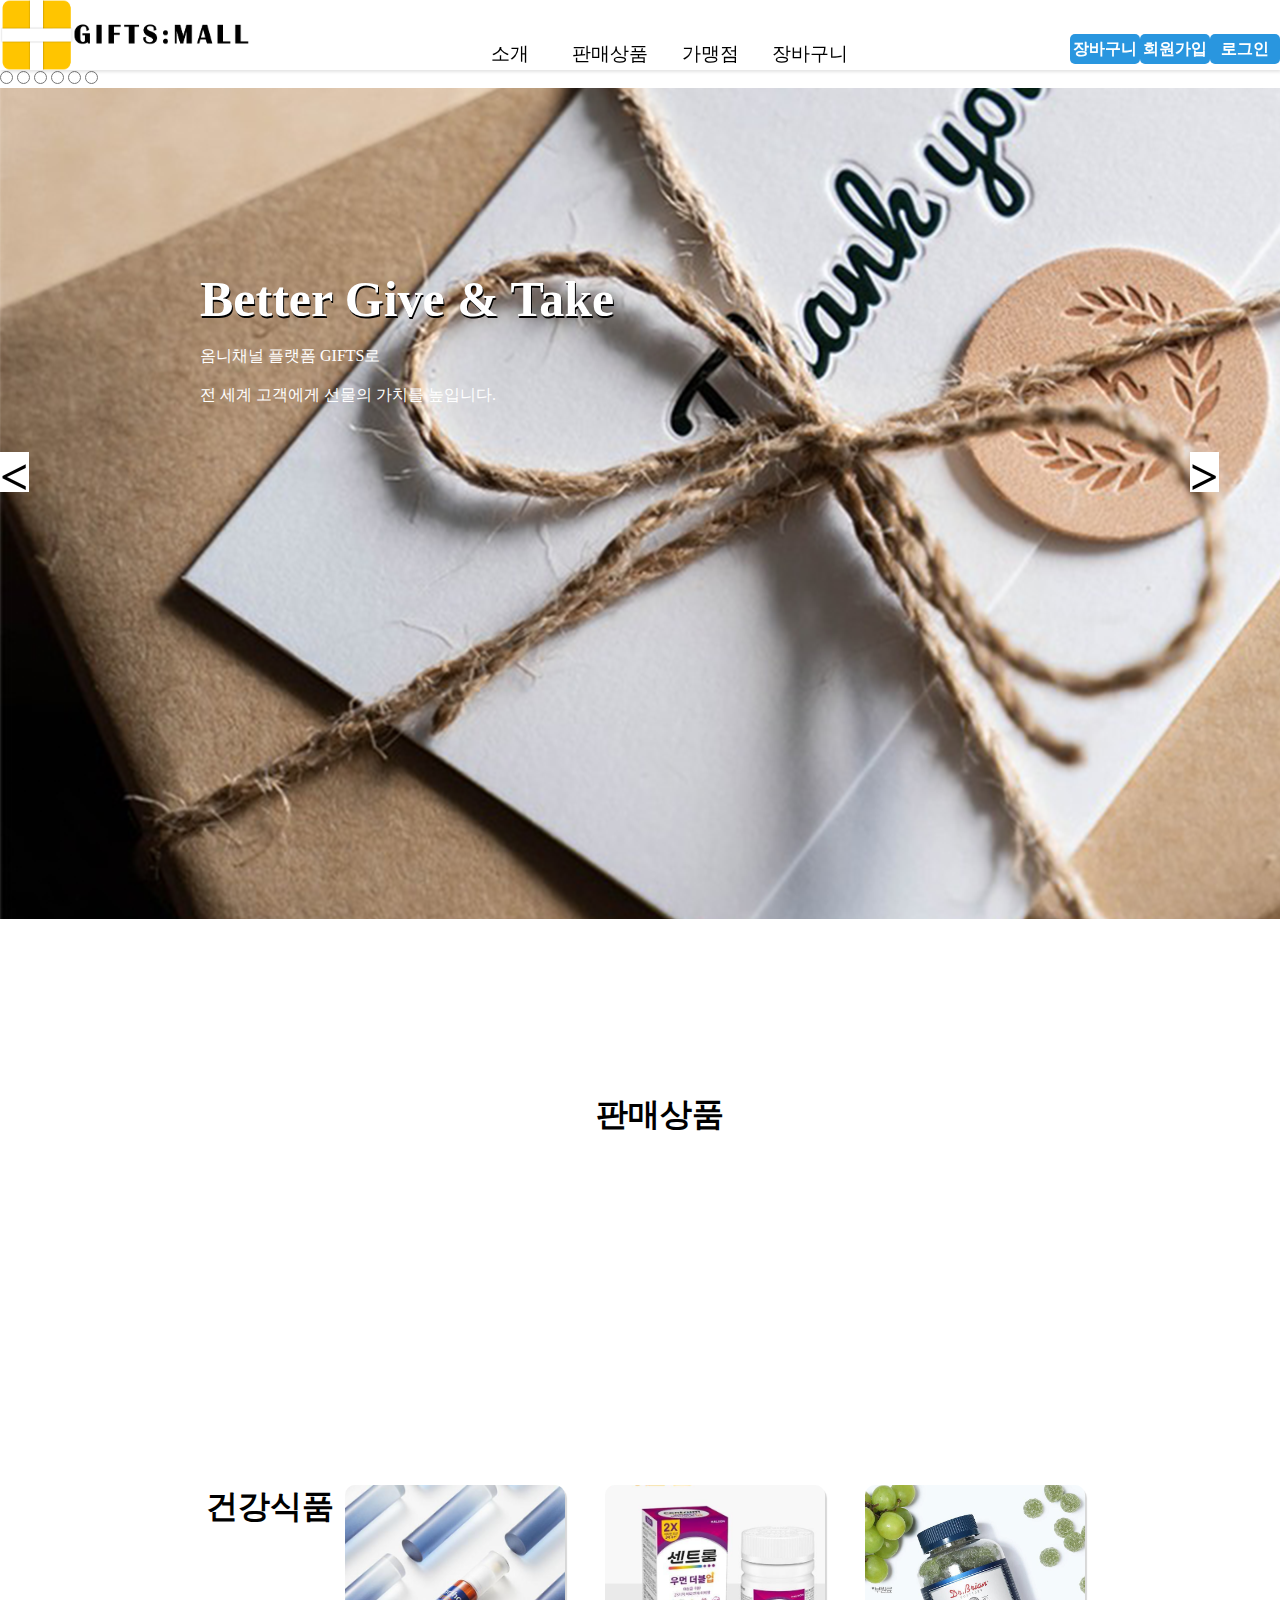
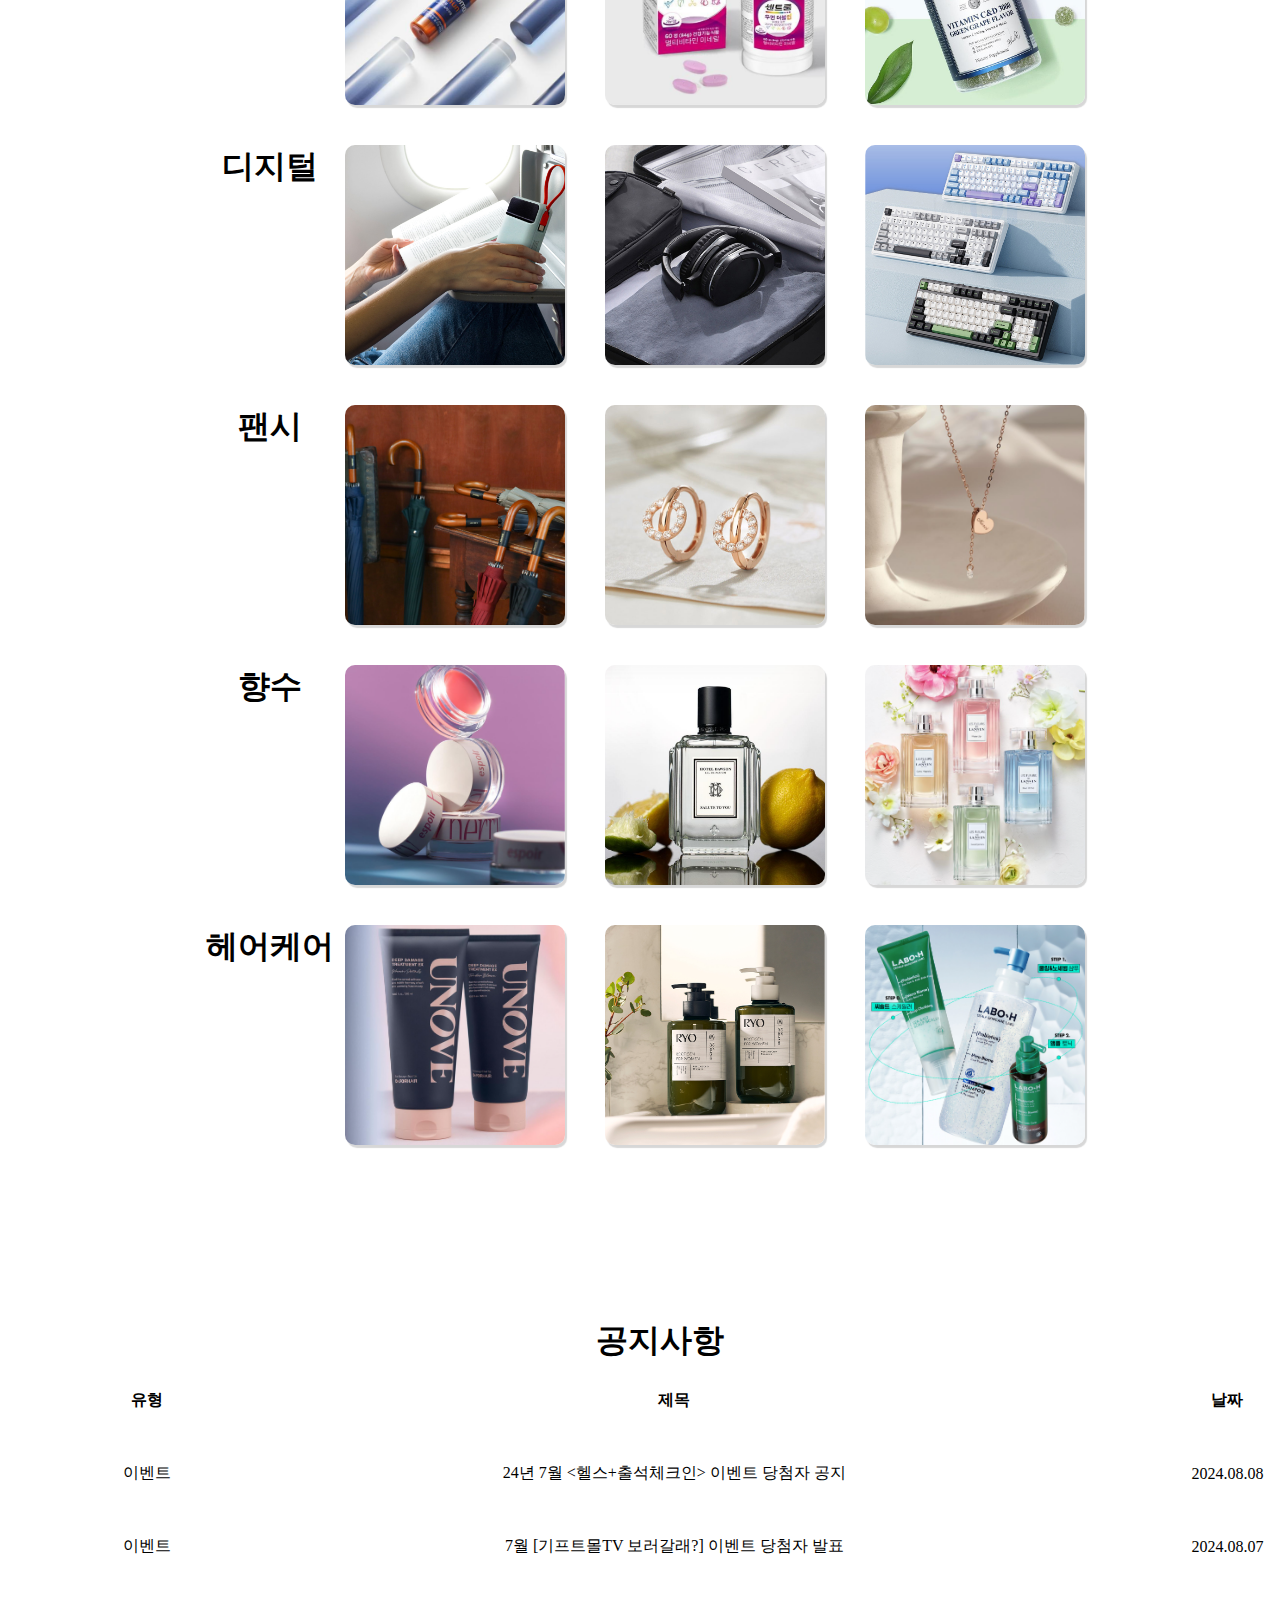
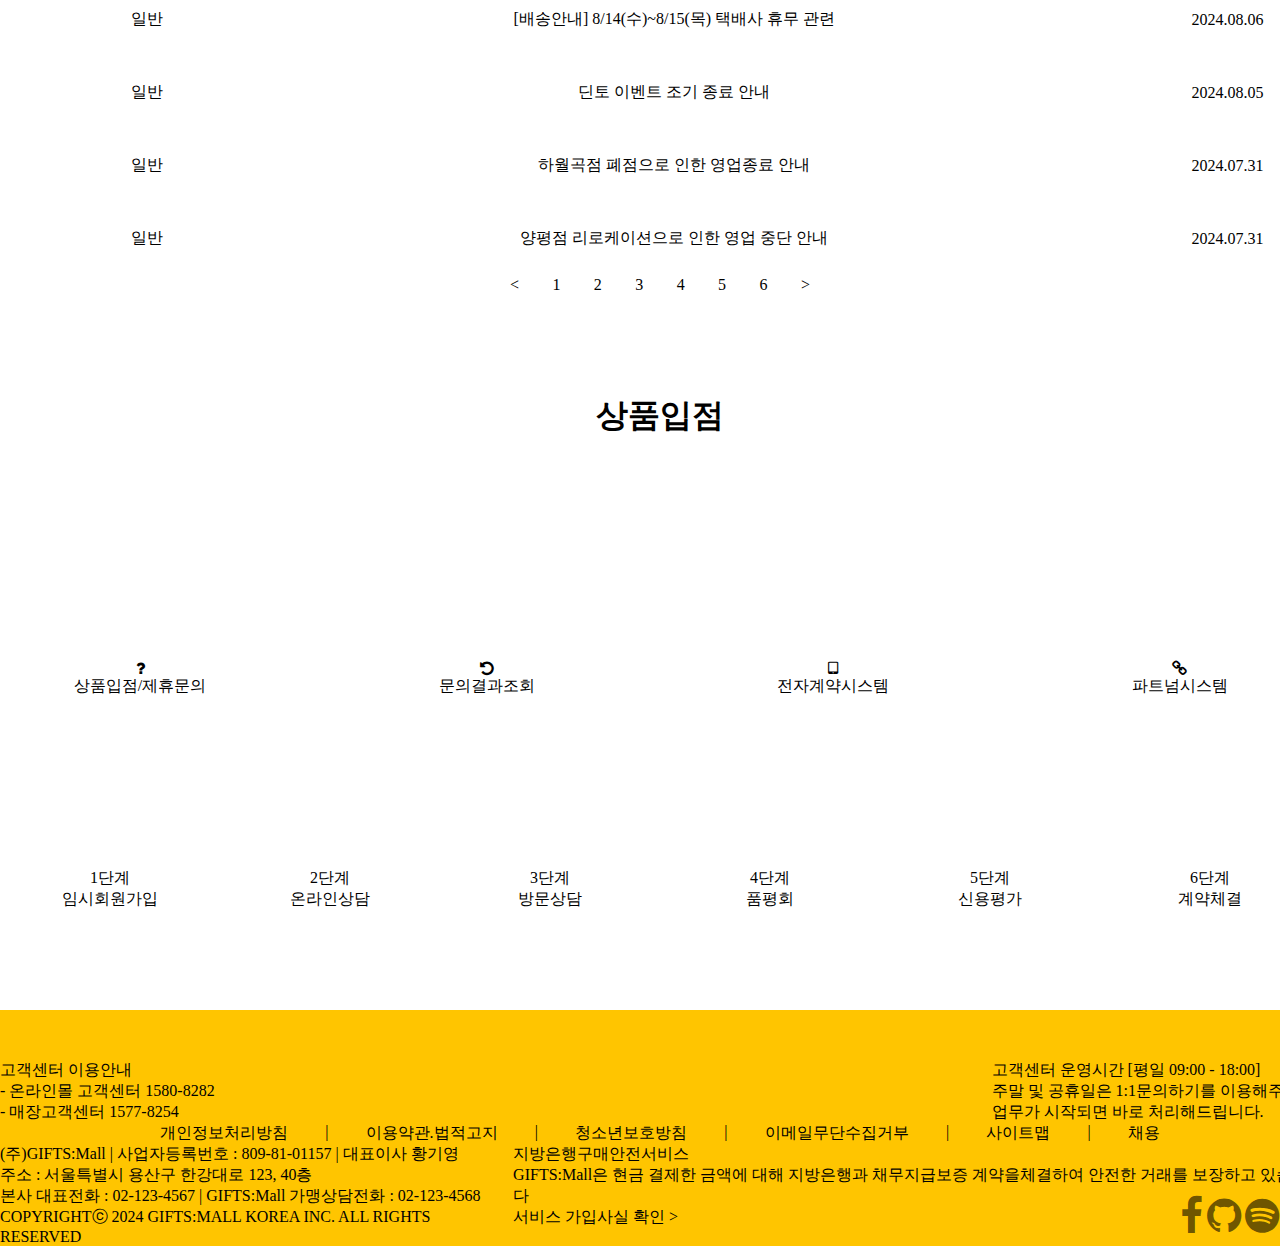
<file: index.html>
<!DOCTYPE html>
<html lang="en">
<head>
  <meta charset="UTF-8">
  <meta name="viewport" content="width=device-width, initial-scale=1.0">
  <title>Document</title>
  <link rel="stylesheet" href="./선수제공파일/공통/fontawesome/css/font-awesome.css">
  <link rel="stylesheet" href="./assets/css/style.css">
</head>
<body>
  <div id="app">
    <div class="headerBox"></div>
    <header>
      <div class="container">
        <div id="headerLogo">
          <a href="index.html"><img src="./assets/images/logo.png" alt="GIFTSMALL" title="GIFTSMALL"></a>
        </div>
        <nav>
          <ul>
            <li>
              <a href="introduce.html">소개</a>
              <ul class="sub">
                <li>-</li>
                <li>-</li>
              </ul>
            </li>
            <li>
              <a href="#">판매상품</a>
              <ul class="sub">
                <li><a href="all.html">전체상품</a></li>
                <li><a href="hot.html">인기상품</a></li>
              </ul>
            </li>
            <li>
              <a href="#">가맹점</a>
              <ul class="sub">
                <li>-</li>
                <li>-</li>
              </ul>
            </li>
            <li>
              <a href="cart.html">장바구니</a>
              <ul class="sub">
                <li>-</li>
                <li>-</li>
              </ul>
            </li>
          </ul>
        </nav>
        <ul class="util">
          <li><a href="#">장바구니</a></li>
          <li><a href="#">회원가입</a></li>
          <li><a href="#">로그인</a></li>
          <li><a href="#">어드민</a></li>
        </ul>
      </div>
    </header>
    <div class="visual">
      <input type="radio" name="slide" id="l1">
      <input type="radio" name="slide" id="l2">
      <input type="radio" name="slide" id="l3">
      <input type="radio" name="slide" id="r1">
      <input type="radio" name="slide" id="r2">
      <input type="radio" name="slide" id="r3">
      <ul class="slide">
        <li><img src="./assets/images/slide01.png" alt="slideImg" title="slideImg"></li>
        <li><img src="./assets/images/slide02.png" alt="slideImg" title="slideImg"></li>
        <li><img src="./assets/images/slide03.png" alt="slideImg" title="slideImg"></li>
        <li><img src="./assets/images/slide01.png" alt="slideImg" title="slideImg"></li>
        <div class="textSlide">
          <ul>
            <li>
              <p>Better Give & Take</p> <br>
              <p>옴니채널 플랫폼 GIFTS로</p> <br>
              <p>전 세계 고객에게 선물의 가치를 높입니다.</p>
            </li>
            <li>
              <p>Life Style Platforms</p> <br>
              <p>고객과 가장 가까운 곳에서 </p> <br>
              <p>고객에게 다양한 즐거움을 선물합니다.</p>
            </li>
            <li>
              <p>Online PLAYGROUND</p> <br>
              <p>업계 최초 당일 배송 서비스인 '오늘드림'으로</p> <br>
              <p>고객 니즈 충족과 고객 경험을 혁신합니다.</p>
            </li>
            <li>
              <p>Better Give & Take</p> <br>
              <p>옴니채널 플랫폼 GIFTS로</p> <br>
              <p>전 세계 고객에게 선물의 가치를 높입니다.</p>
            </li>
          </ul>
        </div>
      </ul>
      <div class="leftBox">
        <ul class="arrowSlide">
          <li><label for="l1" class="left">&lt;</label></li>
          <li><label for="l2" class="left">&lt;</label></li>
          <li><label for="l3" class="left">&lt;</label></li>
          <li><label for="l1" class="left">&lt;</label></li>
        </ul>
      </div>
      <div class="rightBox">
        <ul class="arrowSlide">
          <li><label for="r1" class="right">&gt;</label></li>
          <li><label for="r2" class="right">&gt;</label></li>
          <li><label for="r3" class="right">&gt;</label></li>
          <li><label for="r1" class="right">&gt;</label></li>
        </ul>
      </div>
    </div>
    <div class="contents">
      <div class="sale">
        <div class="container">
          <h1>판매상품</h1>
          <div class="grid">
            <h1>건강식품</h1>
            <img src="./선수제공파일/A-Module/images/건강식품/1.PNG" alt="건강식품" title="건강식품">
            <img src="./선수제공파일/A-Module/images/건강식품/2.PNG" alt="건강식품" title="건강식품">
            <img src="./선수제공파일/A-Module/images/건강식품/3.PNG" alt="건강식품" title="건강식품">
            <h1>디지털</h1>
            <img src="./선수제공파일/A-Module/images/디지털/1.PNG" alt="디지털" title="디지털">
            <img src="./선수제공파일/A-Module/images/디지털/2.PNG" alt="디지털" title="디지털">
            <img src="./선수제공파일/A-Module/images/디지털/3.PNG" alt="디지털" title="디지털">
            <h1>팬시</h1>
            <img src="./선수제공파일/A-Module/images/팬시/1.PNG" alt="팬시" title="팬시">
            <img src="./선수제공파일/A-Module/images/팬시/2.PNG" alt="팬시" title="팬시">
            <img src="./선수제공파일/A-Module/images/팬시/3.PNG" alt="팬시" title="팬시">
            <h1>향수</h1>
            <img src="./선수제공파일/A-Module/images/향수/1.PNG" alt="향수" title="향수">
            <img src="./선수제공파일/A-Module/images/향수/2.PNG" alt="향수" title="향수">
            <img src="./선수제공파일/A-Module/images/향수/3.PNG" alt="향수" title="향수">
            <h1>헤어케어</h1>
            <img src="./선수제공파일/A-Module/images/헤어케어/1.PNG" alt="헤어케어" title="헤어케어">
            <img src="./선수제공파일/A-Module/images/헤어케어/2.PNG" alt="헤어케어" title="헤어케어">
            <img src="./선수제공파일/A-Module/images/헤어케어/3.PNG" alt="헤어케어" title="헤어케어">
          </div>
        </div>
      </div>
      <div class="notice">
        <div class="container">
          <h1>공지사항</h1>
          <table>
            <tr>
              <th>유형</th>
              <th>제목</th>
              <th>날짜</th>
            </tr>
            <tr>
              <td class="event">이벤트</td>
              <td>24년 7월 &lt;헬스+출석체크인&gt; 이벤트 당첨자 공지</td>
              <td>2024.08.08</td>
            </tr>
            <tr>
              <td class="event">이벤트</td>
              <td>7월 [기프트몰TV 보러갈래?] 이벤트 당첨자 발표</td>
              <td>2024.08.07</td>
            </tr>
            <tr>
              <td class="nomal">일반</td>
              <td>[배송안내] 8/14(수)~8/15(목) 택배사 휴무 관련</td>
              <td>2024.08.06</td>
            </tr>
            <tr>
              <td class="nomal">일반</td>
              <td>딘토 이벤트 조기 종료 안내</td>
              <td>2024.08.05</td>
            </tr>
            <tr>
              <td class="nomal">일반</td>
              <td>하월곡점 폐점으로 인한 영업종료 안내</td>
              <td>2024.07.31</td>
            </tr>
            <tr>
              <td class="nomal">일반</td>
              <td>양평점 리로케이션으로 인한 영업 중단 안내</td>
              <td>2024.07.31</td>
            </tr>
          </table>
          <ul class="page">
            <li><a href="#">&lt;</a></li>
            <li><a href="#">1</a></li>
            <li><a href="#">2</a></li>
            <li><a href="#">3</a></li>
            <li><a href="#">4</a></li>
            <li><a href="#">5</a></li>
            <li><a href="#">6</a></li>
            <li><a href="#">&gt;</a></li>
          </ul>
        </div>
      </div>
      <div class="shop">
        <div class="container">
          <h1>상품입점</h1>
          <ul class="banner">
            <li><p class="fa fa-question"></p><p>상품입점/제휴문의</p></li>
            <li><p class="fa fa-undo"></p><p>문의결과조회</p></li>
            <li><p class="fa fa-tablet"></p><p>전자계약시스템</p></li>
            <li><p class="fa fa-chain"></p><p>파트넘시스템</p></li>
          </ul>
          <ul class="step">
            <li>
              <p>1단계</p>
              <p>임시회원가입</p>
            </li>
            <li>
              <p>2단계</p>
              <p>온라인상담</p>
            </li>
            <li>
              <p>3단계</p>
              <p>방문상담</p>
            </li>
            <li>
              <p>4단계</p>
              <p>품평회</p>
            </li>
            <li>
              <p>5단계</p>
              <p>신용평가</p>
            </li>
            <li>
              <p>6단계</p>
              <p>계약체결</p>
            </li>
          </ul>
        </div>
      </div>
    </div>
    <footer>
      <div class="container">
        <div class="flex">
          <ul>
            <li>고객센터 이용안내</li>
            <li>- 온라인몰 고객센터 1580-8282</li>
            <li>- 매장고객센터 1577-8254</li>
          </ul>      
          <ul>
            <li>고객센터 운영시간 [평일 09:00 - 18:00]</li>
            <li>주말 및 공휴일은 1:1문의하기를 이용해주세요.</li>
            <li>업무가 시작되면 바로 처리해드립니다.</li>
          </ul>
        </div>
        <ul class="flex rool">
          <li>개인정보처리방침</li>| 
          <li>이용약관.법적고지</li>| 
          <li>청소년보호방침</li>| 
          <li>이메일무단수집거부</li>| 
          <li>사이트맵</li>| 
          <li>채용</li>
        </ul>
        <div class="flex">
          <ul>
            <li>(주)GIFTS:Mall | 사업자등록번호 : 809-81-01157 | 대표이사 황기영</li>
            <li>주소 : 서울특별시 용산구 한강대로 123, 40층 </li>
            <li>본사 대표전화 : 02-123-4567 | GIFTS:Mall 가맹상담전화 : 02-123-4568</li>
            <li>COPYRIGHTⓒ 2024 GIFTS:MALL KOREA INC. ALL RIGHTS RESERVED</li>
          </ul>
          <ul>
            <li>지방은행구매안전서비스</li>
            <li>GIFTS:Mall은 현금 결제한 금액에 대해 지방은행과 채무지급보증 계약을체결하여 안전한 거래를 보장하고 있습니다</li>
            <li>서비스 가입사실 확인 ></li>
          </ul>
        </div>
        <div class="sns">
          <ul>
            <li class="fa fa-facebook"></li>
            <li class="fa fa-github"></li>
            <li class="fa fa-spotify"></li>
            <li class="fa fa-twitter"></li>
          </ul>
        </div>
      </div>
    </footer>
  </div>
</body>
</html>
</file>
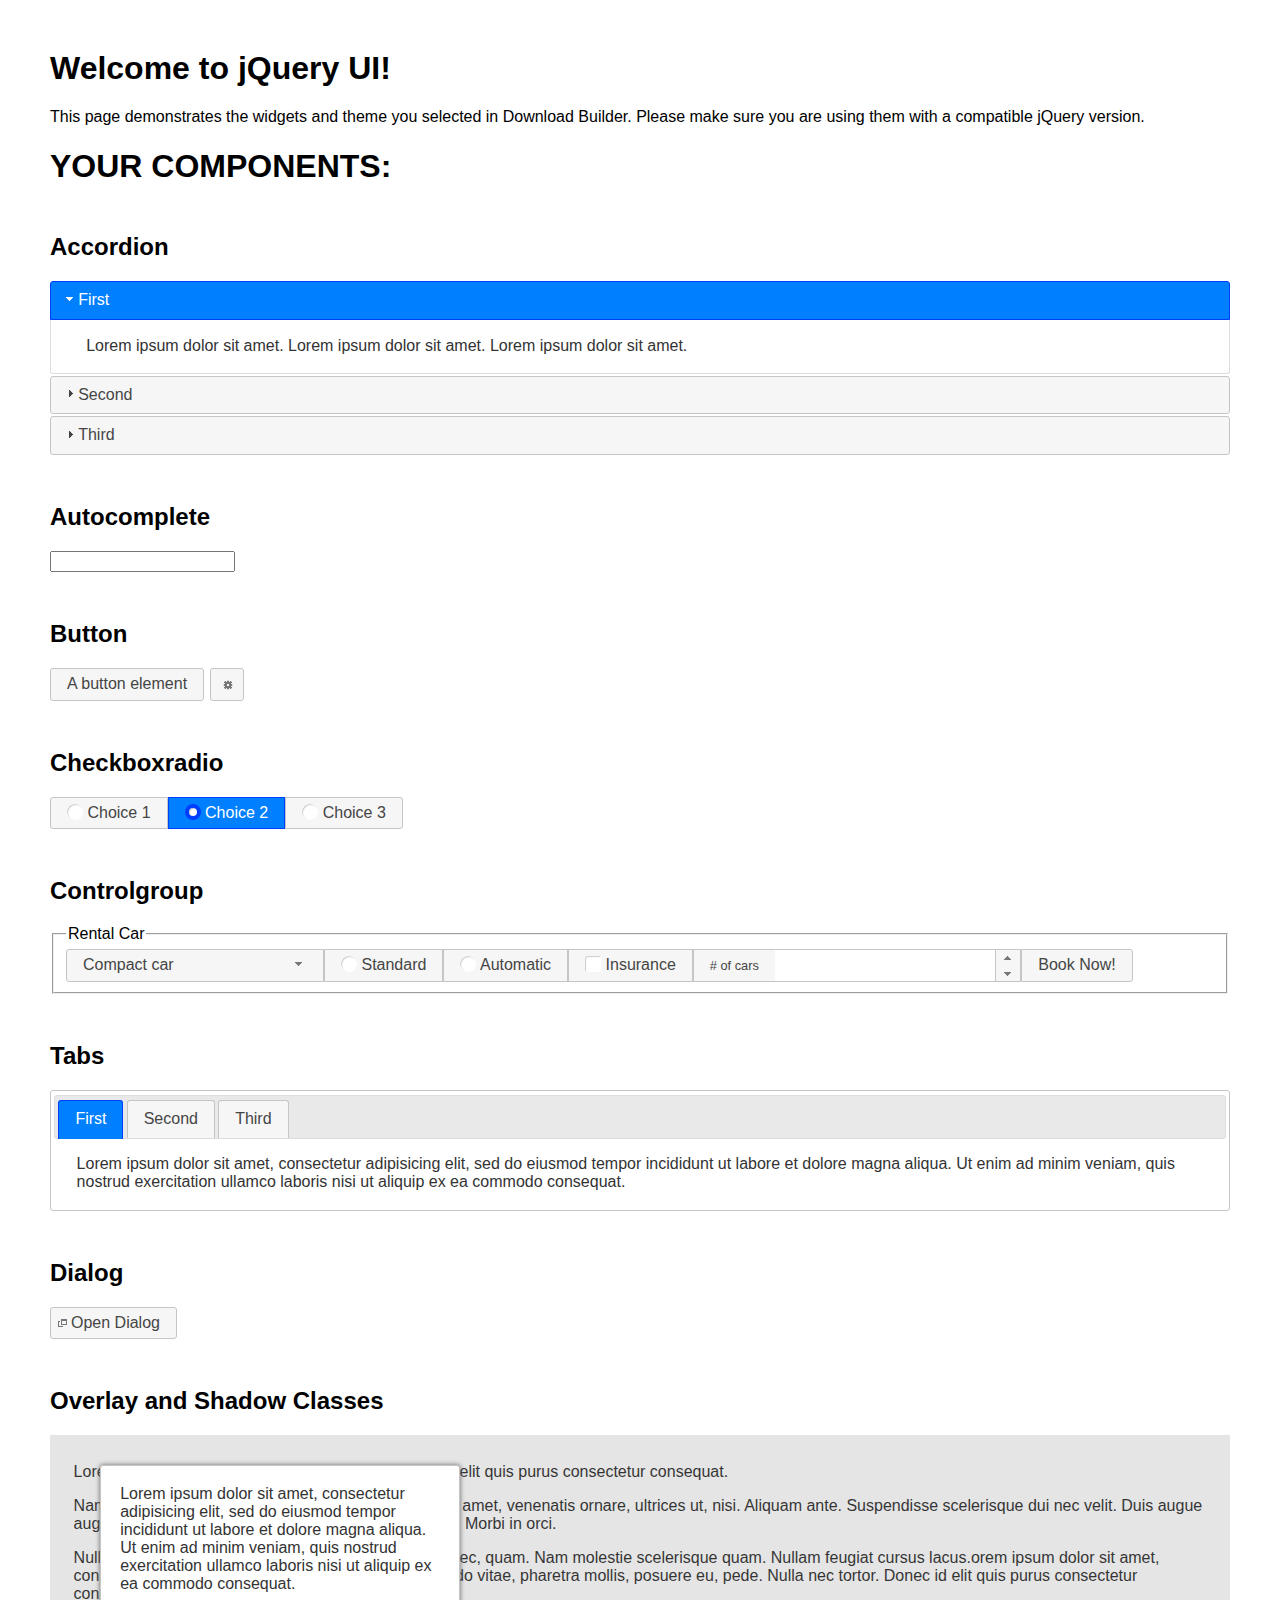
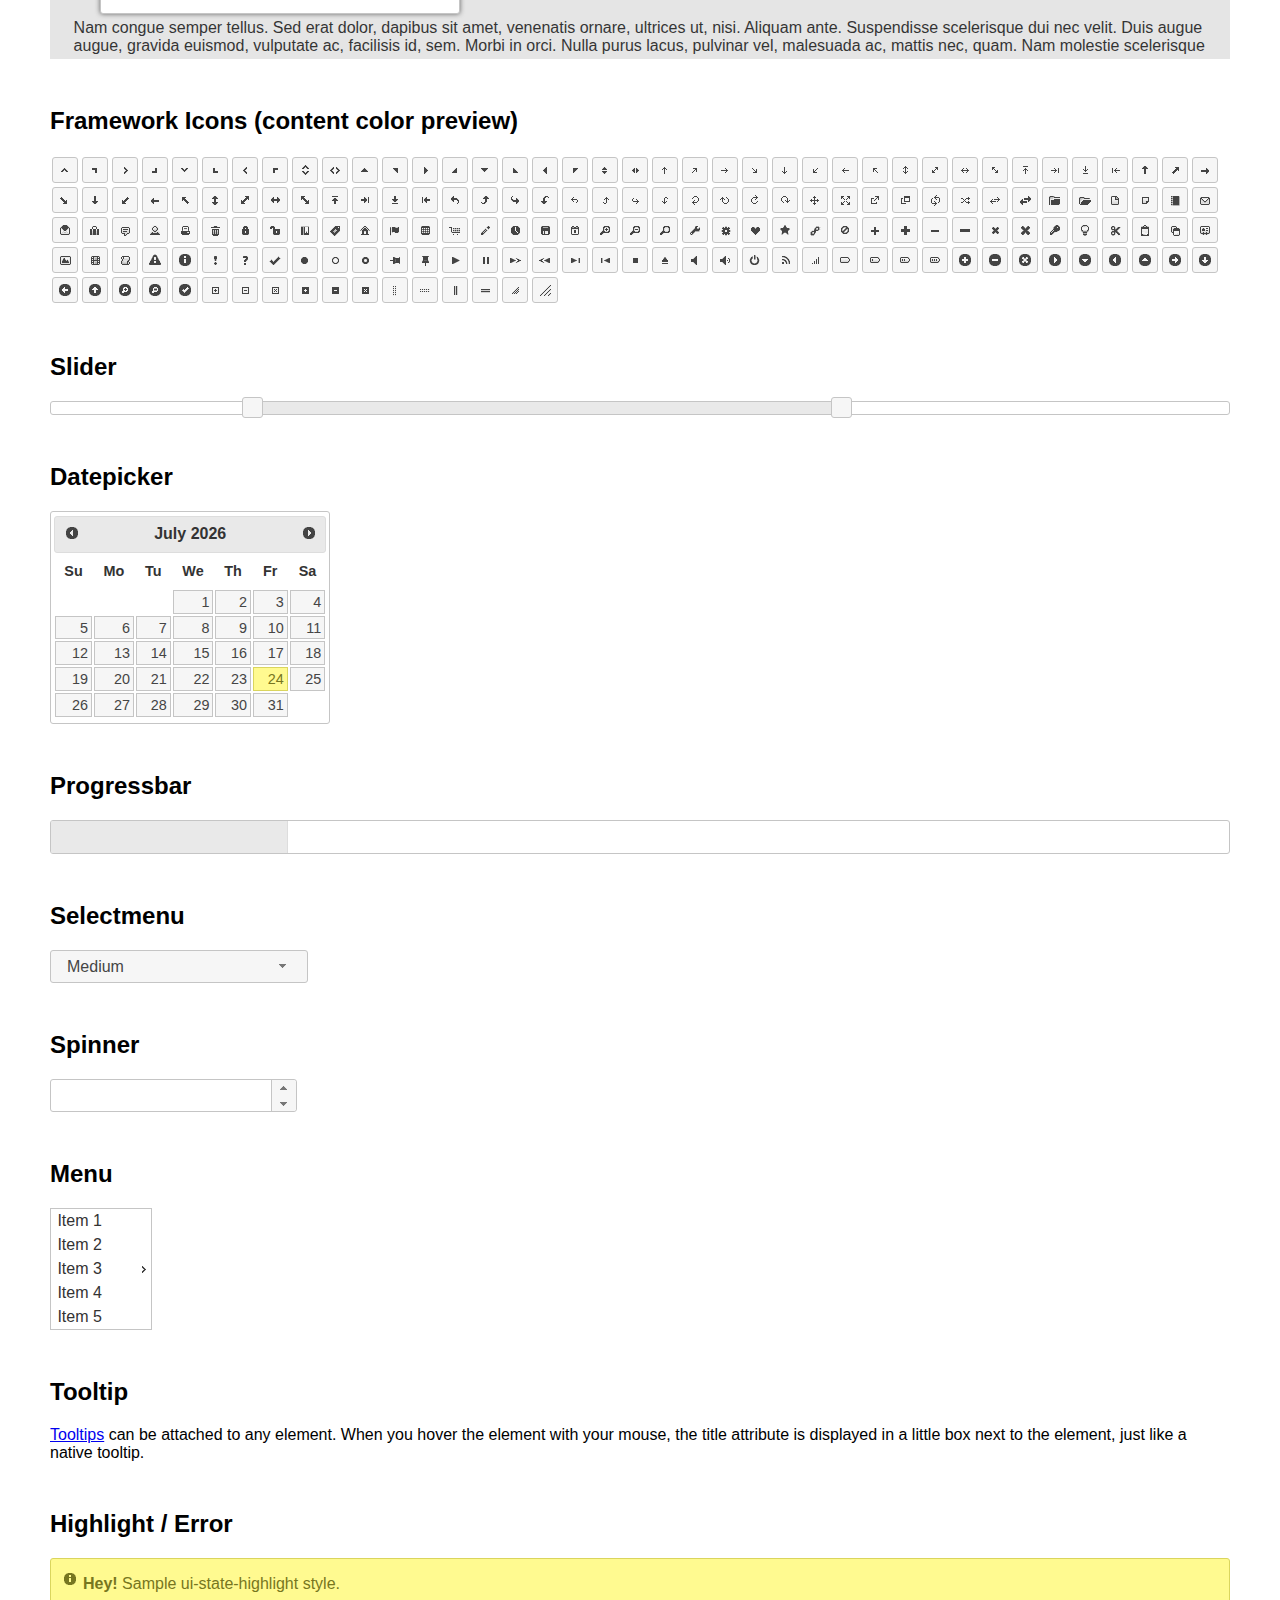
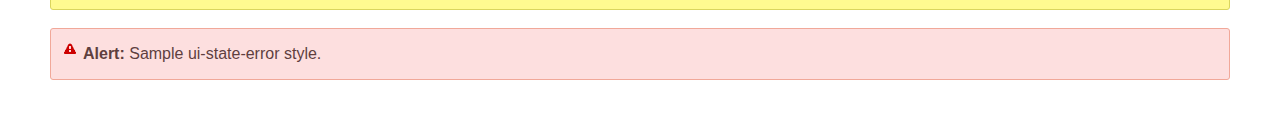
<file: 공통/jquery-ui-1.12.1.custom/index.html>
<!doctype html>
<html lang="us">
<head>
	<meta charset="utf-8">
	<title>jQuery UI Example Page</title>
	<link href="jquery-ui.css" rel="stylesheet">
	<style>
	body{
		font-family: "Trebuchet MS", sans-serif;
		margin: 50px;
	}
	.demoHeaders {
		margin-top: 2em;
	}
	#dialog-link {
		padding: .4em 1em .4em 20px;
		text-decoration: none;
		position: relative;
	}
	#dialog-link span.ui-icon {
		margin: 0 5px 0 0;
		position: absolute;
		left: .2em;
		top: 50%;
		margin-top: -8px;
	}
	#icons {
		margin: 0;
		padding: 0;
	}
	#icons li {
		margin: 2px;
		position: relative;
		padding: 4px 0;
		cursor: pointer;
		float: left;
		list-style: none;
	}
	#icons span.ui-icon {
		float: left;
		margin: 0 4px;
	}
	.fakewindowcontain .ui-widget-overlay {
		position: absolute;
	}
	select {
		width: 200px;
	}
	</style>
</head>
<body>

<h1>Welcome to jQuery UI!</h1>

<div class="ui-widget">
	<p>This page demonstrates the widgets and theme you selected in Download Builder. Please make sure you are using them with a compatible jQuery version.</p>
</div>

<h1>YOUR COMPONENTS:</h1>


<!-- Accordion -->
<h2 class="demoHeaders">Accordion</h2>
<div id="accordion">
	<h3>First</h3>
	<div>Lorem ipsum dolor sit amet. Lorem ipsum dolor sit amet. Lorem ipsum dolor sit amet.</div>
	<h3>Second</h3>
	<div>Phasellus mattis tincidunt nibh.</div>
	<h3>Third</h3>
	<div>Nam dui erat, auctor a, dignissim quis.</div>
</div>



<!-- Autocomplete -->
<h2 class="demoHeaders">Autocomplete</h2>
<div>
	<input id="autocomplete" title="type &quot;a&quot;">
</div>



<!-- Button -->
<h2 class="demoHeaders">Button</h2>
<button id="button">A button element</button>
<button id="button-icon">An icon-only button</button>



<!-- Checkboxradio -->
<h2 class="demoHeaders">Checkboxradio</h2>
<form style="margin-top: 1em;">
	<div id="radioset">
		<input type="radio" id="radio1" name="radio"><label for="radio1">Choice 1</label>
		<input type="radio" id="radio2" name="radio" checked="checked"><label for="radio2">Choice 2</label>
		<input type="radio" id="radio3" name="radio"><label for="radio3">Choice 3</label>
	</div>
</form>



<!-- Controlgroup -->
<h2 class="demoHeaders">Controlgroup</h2>
<fieldset>
	<legend>Rental Car</legend>
	<div id="controlgroup">
		<select id="car-type">
			<option>Compact car</option>
			<option>Midsize car</option>
			<option>Full size car</option>
			<option>SUV</option>
			<option>Luxury</option>
			<option>Truck</option>
			<option>Van</option>
		</select>
		<label for="transmission-standard">Standard</label>
		<input type="radio" name="transmission" id="transmission-standard">
		<label for="transmission-automatic">Automatic</label>
		<input type="radio" name="transmission" id="transmission-automatic">
		<label for="insurance">Insurance</label>
		<input type="checkbox" name="insurance" id="insurance">
		<label for="horizontal-spinner" class="ui-controlgroup-label"># of cars</label>
		<input id="horizontal-spinner" class="ui-spinner-input">
		<button>Book Now!</button>
	</div>
</fieldset>



<!-- Tabs -->
<h2 class="demoHeaders">Tabs</h2>
<div id="tabs">
	<ul>
		<li><a href="#tabs-1">First</a></li>
		<li><a href="#tabs-2">Second</a></li>
		<li><a href="#tabs-3">Third</a></li>
	</ul>
	<div id="tabs-1">Lorem ipsum dolor sit amet, consectetur adipisicing elit, sed do eiusmod tempor incididunt ut labore et dolore magna aliqua. Ut enim ad minim veniam, quis nostrud exercitation ullamco laboris nisi ut aliquip ex ea commodo consequat.</div>
	<div id="tabs-2">Phasellus mattis tincidunt nibh. Cras orci urna, blandit id, pretium vel, aliquet ornare, felis. Maecenas scelerisque sem non nisl. Fusce sed lorem in enim dictum bibendum.</div>
	<div id="tabs-3">Nam dui erat, auctor a, dignissim quis, sollicitudin eu, felis. Pellentesque nisi urna, interdum eget, sagittis et, consequat vestibulum, lacus. Mauris porttitor ullamcorper augue.</div>
</div>



<h2 class="demoHeaders">Dialog</h2>
<p>
	<button id="dialog-link" class="ui-button ui-corner-all ui-widget">
		<span class="ui-icon ui-icon-newwin"></span>Open Dialog
	</button>
</p>

<h2 class="demoHeaders">Overlay and Shadow Classes</h2>
<div style="position: relative; width: 96%; height: 200px; padding:1% 2%; overflow:hidden;" class="fakewindowcontain">
	<p>Lorem ipsum dolor sit amet,  Nulla nec tortor. Donec id elit quis purus consectetur consequat. </p><p>Nam congue semper tellus. Sed erat dolor, dapibus sit amet, venenatis ornare, ultrices ut, nisi. Aliquam ante. Suspendisse scelerisque dui nec velit. Duis augue augue, gravida euismod, vulputate ac, facilisis id, sem. Morbi in orci. </p><p>Nulla purus lacus, pulvinar vel, malesuada ac, mattis nec, quam. Nam molestie scelerisque quam. Nullam feugiat cursus lacus.orem ipsum dolor sit amet, consectetur adipiscing elit. Donec libero risus, commodo vitae, pharetra mollis, posuere eu, pede. Nulla nec tortor. Donec id elit quis purus consectetur consequat. </p><p>Nam congue semper tellus. Sed erat dolor, dapibus sit amet, venenatis ornare, ultrices ut, nisi. Aliquam ante. Suspendisse scelerisque dui nec velit. Duis augue augue, gravida euismod, vulputate ac, facilisis id, sem. Morbi in orci. Nulla purus lacus, pulvinar vel, malesuada ac, mattis nec, quam. Nam molestie scelerisque quam. </p><p>Nullam feugiat cursus lacus.orem ipsum dolor sit amet, consectetur adipiscing elit. Donec libero risus, commodo vitae, pharetra mollis, posuere eu, pede. Nulla nec tortor. Donec id elit quis purus consectetur consequat. Nam congue semper tellus. Sed erat dolor, dapibus sit amet, venenatis ornare, ultrices ut, nisi. Aliquam ante. </p><p>Suspendisse scelerisque dui nec velit. Duis augue augue, gravida euismod, vulputate ac, facilisis id, sem. Morbi in orci. Nulla purus lacus, pulvinar vel, malesuada ac, mattis nec, quam. Nam molestie scelerisque quam. Nullam feugiat cursus lacus.orem ipsum dolor sit amet, consectetur adipiscing elit. Donec libero risus, commodo vitae, pharetra mollis, posuere eu, pede. Nulla nec tortor. Donec id elit quis purus consectetur consequat. Nam congue semper tellus. Sed erat dolor, dapibus sit amet, venenatis ornare, ultrices ut, nisi. </p>

	<!-- ui-dialog -->
	<div class="ui-widget-overlay ui-front"></div>
	<div style="position: absolute; width: 320px; left: 50px; top: 30px; padding: 1.2em" class="ui-widget ui-front ui-widget-content ui-corner-all ui-widget-shadow">
		Lorem ipsum dolor sit amet, consectetur adipisicing elit, sed do eiusmod tempor incididunt ut labore et dolore magna aliqua. Ut enim ad minim veniam, quis nostrud exercitation ullamco laboris nisi ut aliquip ex ea commodo consequat.
	</div>

</div>

<!-- ui-dialog -->
<div id="dialog" title="Dialog Title">
	<p>Lorem ipsum dolor sit amet, consectetur adipisicing elit, sed do eiusmod tempor incididunt ut labore et dolore magna aliqua. Ut enim ad minim veniam, quis nostrud exercitation ullamco laboris nisi ut aliquip ex ea commodo consequat.</p>
</div>



<h2 class="demoHeaders">Framework Icons (content color preview)</h2>
<ul id="icons" class="ui-widget ui-helper-clearfix">
	<li class="ui-state-default ui-corner-all" title=".ui-icon-caret-1-n"><span class="ui-icon ui-icon-caret-1-n"></span></li>
	<li class="ui-state-default ui-corner-all" title=".ui-icon-caret-1-ne"><span class="ui-icon ui-icon-caret-1-ne"></span></li>
	<li class="ui-state-default ui-corner-all" title=".ui-icon-caret-1-e"><span class="ui-icon ui-icon-caret-1-e"></span></li>
	<li class="ui-state-default ui-corner-all" title=".ui-icon-caret-1-se"><span class="ui-icon ui-icon-caret-1-se"></span></li>
	<li class="ui-state-default ui-corner-all" title=".ui-icon-caret-1-s"><span class="ui-icon ui-icon-caret-1-s"></span></li>
	<li class="ui-state-default ui-corner-all" title=".ui-icon-caret-1-sw"><span class="ui-icon ui-icon-caret-1-sw"></span></li>
	<li class="ui-state-default ui-corner-all" title=".ui-icon-caret-1-w"><span class="ui-icon ui-icon-caret-1-w"></span></li>
	<li class="ui-state-default ui-corner-all" title=".ui-icon-caret-1-nw"><span class="ui-icon ui-icon-caret-1-nw"></span></li>
	<li class="ui-state-default ui-corner-all" title=".ui-icon-caret-2-n-s"><span class="ui-icon ui-icon-caret-2-n-s"></span></li>
	<li class="ui-state-default ui-corner-all" title=".ui-icon-caret-2-e-w"><span class="ui-icon ui-icon-caret-2-e-w"></span></li>
	<li class="ui-state-default ui-corner-all" title=".ui-icon-triangle-1-n"><span class="ui-icon ui-icon-triangle-1-n"></span></li>
	<li class="ui-state-default ui-corner-all" title=".ui-icon-triangle-1-ne"><span class="ui-icon ui-icon-triangle-1-ne"></span></li>
	<li class="ui-state-default ui-corner-all" title=".ui-icon-triangle-1-e"><span class="ui-icon ui-icon-triangle-1-e"></span></li>
	<li class="ui-state-default ui-corner-all" title=".ui-icon-triangle-1-se"><span class="ui-icon ui-icon-triangle-1-se"></span></li>
	<li class="ui-state-default ui-corner-all" title=".ui-icon-triangle-1-s"><span class="ui-icon ui-icon-triangle-1-s"></span></li>
	<li class="ui-state-default ui-corner-all" title=".ui-icon-triangle-1-sw"><span class="ui-icon ui-icon-triangle-1-sw"></span></li>
	<li class="ui-state-default ui-corner-all" title=".ui-icon-triangle-1-w"><span class="ui-icon ui-icon-triangle-1-w"></span></li>
	<li class="ui-state-default ui-corner-all" title=".ui-icon-triangle-1-nw"><span class="ui-icon ui-icon-triangle-1-nw"></span></li>
	<li class="ui-state-default ui-corner-all" title=".ui-icon-triangle-2-n-s"><span class="ui-icon ui-icon-triangle-2-n-s"></span></li>
	<li class="ui-state-default ui-corner-all" title=".ui-icon-triangle-2-e-w"><span class="ui-icon ui-icon-triangle-2-e-w"></span></li>
	<li class="ui-state-default ui-corner-all" title=".ui-icon-arrow-1-n"><span class="ui-icon ui-icon-arrow-1-n"></span></li>
	<li class="ui-state-default ui-corner-all" title=".ui-icon-arrow-1-ne"><span class="ui-icon ui-icon-arrow-1-ne"></span></li>
	<li class="ui-state-default ui-corner-all" title=".ui-icon-arrow-1-e"><span class="ui-icon ui-icon-arrow-1-e"></span></li>
	<li class="ui-state-default ui-corner-all" title=".ui-icon-arrow-1-se"><span class="ui-icon ui-icon-arrow-1-se"></span></li>
	<li class="ui-state-default ui-corner-all" title=".ui-icon-arrow-1-s"><span class="ui-icon ui-icon-arrow-1-s"></span></li>
	<li class="ui-state-default ui-corner-all" title=".ui-icon-arrow-1-sw"><span class="ui-icon ui-icon-arrow-1-sw"></span></li>
	<li class="ui-state-default ui-corner-all" title=".ui-icon-arrow-1-w"><span class="ui-icon ui-icon-arrow-1-w"></span></li>
	<li class="ui-state-default ui-corner-all" title=".ui-icon-arrow-1-nw"><span class="ui-icon ui-icon-arrow-1-nw"></span></li>
	<li class="ui-state-default ui-corner-all" title=".ui-icon-arrow-2-n-s"><span class="ui-icon ui-icon-arrow-2-n-s"></span></li>
	<li class="ui-state-default ui-corner-all" title=".ui-icon-arrow-2-ne-sw"><span class="ui-icon ui-icon-arrow-2-ne-sw"></span></li>
	<li class="ui-state-default ui-corner-all" title=".ui-icon-arrow-2-e-w"><span class="ui-icon ui-icon-arrow-2-e-w"></span></li>
	<li class="ui-state-default ui-corner-all" title=".ui-icon-arrow-2-se-nw"><span class="ui-icon ui-icon-arrow-2-se-nw"></span></li>
	<li class="ui-state-default ui-corner-all" title=".ui-icon-arrowstop-1-n"><span class="ui-icon ui-icon-arrowstop-1-n"></span></li>
	<li class="ui-state-default ui-corner-all" title=".ui-icon-arrowstop-1-e"><span class="ui-icon ui-icon-arrowstop-1-e"></span></li>
	<li class="ui-state-default ui-corner-all" title=".ui-icon-arrowstop-1-s"><span class="ui-icon ui-icon-arrowstop-1-s"></span></li>
	<li class="ui-state-default ui-corner-all" title=".ui-icon-arrowstop-1-w"><span class="ui-icon ui-icon-arrowstop-1-w"></span></li>
	<li class="ui-state-default ui-corner-all" title=".ui-icon-arrowthick-1-n"><span class="ui-icon ui-icon-arrowthick-1-n"></span></li>
	<li class="ui-state-default ui-corner-all" title=".ui-icon-arrowthick-1-ne"><span class="ui-icon ui-icon-arrowthick-1-ne"></span></li>
	<li class="ui-state-default ui-corner-all" title=".ui-icon-arrowthick-1-e"><span class="ui-icon ui-icon-arrowthick-1-e"></span></li>
	<li class="ui-state-default ui-corner-all" title=".ui-icon-arrowthick-1-se"><span class="ui-icon ui-icon-arrowthick-1-se"></span></li>
	<li class="ui-state-default ui-corner-all" title=".ui-icon-arrowthick-1-s"><span class="ui-icon ui-icon-arrowthick-1-s"></span></li>
	<li class="ui-state-default ui-corner-all" title=".ui-icon-arrowthick-1-sw"><span class="ui-icon ui-icon-arrowthick-1-sw"></span></li>
	<li class="ui-state-default ui-corner-all" title=".ui-icon-arrowthick-1-w"><span class="ui-icon ui-icon-arrowthick-1-w"></span></li>
	<li class="ui-state-default ui-corner-all" title=".ui-icon-arrowthick-1-nw"><span class="ui-icon ui-icon-arrowthick-1-nw"></span></li>
	<li class="ui-state-default ui-corner-all" title=".ui-icon-arrowthick-2-n-s"><span class="ui-icon ui-icon-arrowthick-2-n-s"></span></li>
	<li class="ui-state-default ui-corner-all" title=".ui-icon-arrowthick-2-ne-sw"><span class="ui-icon ui-icon-arrowthick-2-ne-sw"></span></li>
	<li class="ui-state-default ui-corner-all" title=".ui-icon-arrowthick-2-e-w"><span class="ui-icon ui-icon-arrowthick-2-e-w"></span></li>
	<li class="ui-state-default ui-corner-all" title=".ui-icon-arrowthick-2-se-nw"><span class="ui-icon ui-icon-arrowthick-2-se-nw"></span></li>
	<li class="ui-state-default ui-corner-all" title=".ui-icon-arrowthickstop-1-n"><span class="ui-icon ui-icon-arrowthickstop-1-n"></span></li>
	<li class="ui-state-default ui-corner-all" title=".ui-icon-arrowthickstop-1-e"><span class="ui-icon ui-icon-arrowthickstop-1-e"></span></li>
	<li class="ui-state-default ui-corner-all" title=".ui-icon-arrowthickstop-1-s"><span class="ui-icon ui-icon-arrowthickstop-1-s"></span></li>
	<li class="ui-state-default ui-corner-all" title=".ui-icon-arrowthickstop-1-w"><span class="ui-icon ui-icon-arrowthickstop-1-w"></span></li>
	<li class="ui-state-default ui-corner-all" title=".ui-icon-arrowreturnthick-1-w"><span class="ui-icon ui-icon-arrowreturnthick-1-w"></span></li>
	<li class="ui-state-default ui-corner-all" title=".ui-icon-arrowreturnthick-1-n"><span class="ui-icon ui-icon-arrowreturnthick-1-n"></span></li>
	<li class="ui-state-default ui-corner-all" title=".ui-icon-arrowreturnthick-1-e"><span class="ui-icon ui-icon-arrowreturnthick-1-e"></span></li>
	<li class="ui-state-default ui-corner-all" title=".ui-icon-arrowreturnthick-1-s"><span class="ui-icon ui-icon-arrowreturnthick-1-s"></span></li>
	<li class="ui-state-default ui-corner-all" title=".ui-icon-arrowreturn-1-w"><span class="ui-icon ui-icon-arrowreturn-1-w"></span></li>
	<li class="ui-state-default ui-corner-all" title=".ui-icon-arrowreturn-1-n"><span class="ui-icon ui-icon-arrowreturn-1-n"></span></li>
	<li class="ui-state-default ui-corner-all" title=".ui-icon-arrowreturn-1-e"><span class="ui-icon ui-icon-arrowreturn-1-e"></span></li>
	<li class="ui-state-default ui-corner-all" title=".ui-icon-arrowreturn-1-s"><span class="ui-icon ui-icon-arrowreturn-1-s"></span></li>
	<li class="ui-state-default ui-corner-all" title=".ui-icon-arrowrefresh-1-w"><span class="ui-icon ui-icon-arrowrefresh-1-w"></span></li>
	<li class="ui-state-default ui-corner-all" title=".ui-icon-arrowrefresh-1-n"><span class="ui-icon ui-icon-arrowrefresh-1-n"></span></li>
	<li class="ui-state-default ui-corner-all" title=".ui-icon-arrowrefresh-1-e"><span class="ui-icon ui-icon-arrowrefresh-1-e"></span></li>
	<li class="ui-state-default ui-corner-all" title=".ui-icon-arrowrefresh-1-s"><span class="ui-icon ui-icon-arrowrefresh-1-s"></span></li>
	<li class="ui-state-default ui-corner-all" title=".ui-icon-arrow-4"><span class="ui-icon ui-icon-arrow-4"></span></li>
	<li class="ui-state-default ui-corner-all" title=".ui-icon-arrow-4-diag"><span class="ui-icon ui-icon-arrow-4-diag"></span></li>
	<li class="ui-state-default ui-corner-all" title=".ui-icon-extlink"><span class="ui-icon ui-icon-extlink"></span></li>
	<li class="ui-state-default ui-corner-all" title=".ui-icon-newwin"><span class="ui-icon ui-icon-newwin"></span></li>
	<li class="ui-state-default ui-corner-all" title=".ui-icon-refresh"><span class="ui-icon ui-icon-refresh"></span></li>
	<li class="ui-state-default ui-corner-all" title=".ui-icon-shuffle"><span class="ui-icon ui-icon-shuffle"></span></li>
	<li class="ui-state-default ui-corner-all" title=".ui-icon-transfer-e-w"><span class="ui-icon ui-icon-transfer-e-w"></span></li>
	<li class="ui-state-default ui-corner-all" title=".ui-icon-transferthick-e-w"><span class="ui-icon ui-icon-transferthick-e-w"></span></li>
	<li class="ui-state-default ui-corner-all" title=".ui-icon-folder-collapsed"><span class="ui-icon ui-icon-folder-collapsed"></span></li>
	<li class="ui-state-default ui-corner-all" title=".ui-icon-folder-open"><span class="ui-icon ui-icon-folder-open"></span></li>
	<li class="ui-state-default ui-corner-all" title=".ui-icon-document"><span class="ui-icon ui-icon-document"></span></li>
	<li class="ui-state-default ui-corner-all" title=".ui-icon-document-b"><span class="ui-icon ui-icon-document-b"></span></li>
	<li class="ui-state-default ui-corner-all" title=".ui-icon-note"><span class="ui-icon ui-icon-note"></span></li>
	<li class="ui-state-default ui-corner-all" title=".ui-icon-mail-closed"><span class="ui-icon ui-icon-mail-closed"></span></li>
	<li class="ui-state-default ui-corner-all" title=".ui-icon-mail-open"><span class="ui-icon ui-icon-mail-open"></span></li>
	<li class="ui-state-default ui-corner-all" title=".ui-icon-suitcase"><span class="ui-icon ui-icon-suitcase"></span></li>
	<li class="ui-state-default ui-corner-all" title=".ui-icon-comment"><span class="ui-icon ui-icon-comment"></span></li>
	<li class="ui-state-default ui-corner-all" title=".ui-icon-person"><span class="ui-icon ui-icon-person"></span></li>
	<li class="ui-state-default ui-corner-all" title=".ui-icon-print"><span class="ui-icon ui-icon-print"></span></li>
	<li class="ui-state-default ui-corner-all" title=".ui-icon-trash"><span class="ui-icon ui-icon-trash"></span></li>
	<li class="ui-state-default ui-corner-all" title=".ui-icon-locked"><span class="ui-icon ui-icon-locked"></span></li>
	<li class="ui-state-default ui-corner-all" title=".ui-icon-unlocked"><span class="ui-icon ui-icon-unlocked"></span></li>
	<li class="ui-state-default ui-corner-all" title=".ui-icon-bookmark"><span class="ui-icon ui-icon-bookmark"></span></li>
	<li class="ui-state-default ui-corner-all" title=".ui-icon-tag"><span class="ui-icon ui-icon-tag"></span></li>
	<li class="ui-state-default ui-corner-all" title=".ui-icon-home"><span class="ui-icon ui-icon-home"></span></li>
	<li class="ui-state-default ui-corner-all" title=".ui-icon-flag"><span class="ui-icon ui-icon-flag"></span></li>
	<li class="ui-state-default ui-corner-all" title=".ui-icon-calculator"><span class="ui-icon ui-icon-calculator"></span></li>
	<li class="ui-state-default ui-corner-all" title=".ui-icon-cart"><span class="ui-icon ui-icon-cart"></span></li>
	<li class="ui-state-default ui-corner-all" title=".ui-icon-pencil"><span class="ui-icon ui-icon-pencil"></span></li>
	<li class="ui-state-default ui-corner-all" title=".ui-icon-clock"><span class="ui-icon ui-icon-clock"></span></li>
	<li class="ui-state-default ui-corner-all" title=".ui-icon-disk"><span class="ui-icon ui-icon-disk"></span></li>
	<li class="ui-state-default ui-corner-all" title=".ui-icon-calendar"><span class="ui-icon ui-icon-calendar"></span></li>
	<li class="ui-state-default ui-corner-all" title=".ui-icon-zoomin"><span class="ui-icon ui-icon-zoomin"></span></li>
	<li class="ui-state-default ui-corner-all" title=".ui-icon-zoomout"><span class="ui-icon ui-icon-zoomout"></span></li>
	<li class="ui-state-default ui-corner-all" title=".ui-icon-search"><span class="ui-icon ui-icon-search"></span></li>
	<li class="ui-state-default ui-corner-all" title=".ui-icon-wrench"><span class="ui-icon ui-icon-wrench"></span></li>
	<li class="ui-state-default ui-corner-all" title=".ui-icon-gear"><span class="ui-icon ui-icon-gear"></span></li>
	<li class="ui-state-default ui-corner-all" title=".ui-icon-heart"><span class="ui-icon ui-icon-heart"></span></li>
	<li class="ui-state-default ui-corner-all" title=".ui-icon-star"><span class="ui-icon ui-icon-star"></span></li>
	<li class="ui-state-default ui-corner-all" title=".ui-icon-link"><span class="ui-icon ui-icon-link"></span></li>
	<li class="ui-state-default ui-corner-all" title=".ui-icon-cancel"><span class="ui-icon ui-icon-cancel"></span></li>
	<li class="ui-state-default ui-corner-all" title=".ui-icon-plus"><span class="ui-icon ui-icon-plus"></span></li>
	<li class="ui-state-default ui-corner-all" title=".ui-icon-plusthick"><span class="ui-icon ui-icon-plusthick"></span></li>
	<li class="ui-state-default ui-corner-all" title=".ui-icon-minus"><span class="ui-icon ui-icon-minus"></span></li>
	<li class="ui-state-default ui-corner-all" title=".ui-icon-minusthick"><span class="ui-icon ui-icon-minusthick"></span></li>
	<li class="ui-state-default ui-corner-all" title=".ui-icon-close"><span class="ui-icon ui-icon-close"></span></li>
	<li class="ui-state-default ui-corner-all" title=".ui-icon-closethick"><span class="ui-icon ui-icon-closethick"></span></li>
	<li class="ui-state-default ui-corner-all" title=".ui-icon-key"><span class="ui-icon ui-icon-key"></span></li>
	<li class="ui-state-default ui-corner-all" title=".ui-icon-lightbulb"><span class="ui-icon ui-icon-lightbulb"></span></li>
	<li class="ui-state-default ui-corner-all" title=".ui-icon-scissors"><span class="ui-icon ui-icon-scissors"></span></li>
	<li class="ui-state-default ui-corner-all" title=".ui-icon-clipboard"><span class="ui-icon ui-icon-clipboard"></span></li>
	<li class="ui-state-default ui-corner-all" title=".ui-icon-copy"><span class="ui-icon ui-icon-copy"></span></li>
	<li class="ui-state-default ui-corner-all" title=".ui-icon-contact"><span class="ui-icon ui-icon-contact"></span></li>
	<li class="ui-state-default ui-corner-all" title=".ui-icon-image"><span class="ui-icon ui-icon-image"></span></li>
	<li class="ui-state-default ui-corner-all" title=".ui-icon-video"><span class="ui-icon ui-icon-video"></span></li>
	<li class="ui-state-default ui-corner-all" title=".ui-icon-script"><span class="ui-icon ui-icon-script"></span></li>
	<li class="ui-state-default ui-corner-all" title=".ui-icon-alert"><span class="ui-icon ui-icon-alert"></span></li>
	<li class="ui-state-default ui-corner-all" title=".ui-icon-info"><span class="ui-icon ui-icon-info"></span></li>
	<li class="ui-state-default ui-corner-all" title=".ui-icon-notice"><span class="ui-icon ui-icon-notice"></span></li>
	<li class="ui-state-default ui-corner-all" title=".ui-icon-help"><span class="ui-icon ui-icon-help"></span></li>
	<li class="ui-state-default ui-corner-all" title=".ui-icon-check"><span class="ui-icon ui-icon-check"></span></li>
	<li class="ui-state-default ui-corner-all" title=".ui-icon-bullet"><span class="ui-icon ui-icon-bullet"></span></li>
	<li class="ui-state-default ui-corner-all" title=".ui-icon-radio-off"><span class="ui-icon ui-icon-radio-off"></span></li>
	<li class="ui-state-default ui-corner-all" title=".ui-icon-radio-on"><span class="ui-icon ui-icon-radio-on"></span></li>
	<li class="ui-state-default ui-corner-all" title=".ui-icon-pin-w"><span class="ui-icon ui-icon-pin-w"></span></li>
	<li class="ui-state-default ui-corner-all" title=".ui-icon-pin-s"><span class="ui-icon ui-icon-pin-s"></span></li>
	<li class="ui-state-default ui-corner-all" title=".ui-icon-play"><span class="ui-icon ui-icon-play"></span></li>
	<li class="ui-state-default ui-corner-all" title=".ui-icon-pause"><span class="ui-icon ui-icon-pause"></span></li>
	<li class="ui-state-default ui-corner-all" title=".ui-icon-seek-next"><span class="ui-icon ui-icon-seek-next"></span></li>
	<li class="ui-state-default ui-corner-all" title=".ui-icon-seek-prev"><span class="ui-icon ui-icon-seek-prev"></span></li>
	<li class="ui-state-default ui-corner-all" title=".ui-icon-seek-end"><span class="ui-icon ui-icon-seek-end"></span></li>
	<li class="ui-state-default ui-corner-all" title=".ui-icon-seek-first"><span class="ui-icon ui-icon-seek-first"></span></li>
	<li class="ui-state-default ui-corner-all" title=".ui-icon-stop"><span class="ui-icon ui-icon-stop"></span></li>
	<li class="ui-state-default ui-corner-all" title=".ui-icon-eject"><span class="ui-icon ui-icon-eject"></span></li>
	<li class="ui-state-default ui-corner-all" title=".ui-icon-volume-off"><span class="ui-icon ui-icon-volume-off"></span></li>
	<li class="ui-state-default ui-corner-all" title=".ui-icon-volume-on"><span class="ui-icon ui-icon-volume-on"></span></li>
	<li class="ui-state-default ui-corner-all" title=".ui-icon-power"><span class="ui-icon ui-icon-power"></span></li>
	<li class="ui-state-default ui-corner-all" title=".ui-icon-signal-diag"><span class="ui-icon ui-icon-signal-diag"></span></li>
	<li class="ui-state-default ui-corner-all" title=".ui-icon-signal"><span class="ui-icon ui-icon-signal"></span></li>
	<li class="ui-state-default ui-corner-all" title=".ui-icon-battery-0"><span class="ui-icon ui-icon-battery-0"></span></li>
	<li class="ui-state-default ui-corner-all" title=".ui-icon-battery-1"><span class="ui-icon ui-icon-battery-1"></span></li>
	<li class="ui-state-default ui-corner-all" title=".ui-icon-battery-2"><span class="ui-icon ui-icon-battery-2"></span></li>
	<li class="ui-state-default ui-corner-all" title=".ui-icon-battery-3"><span class="ui-icon ui-icon-battery-3"></span></li>
	<li class="ui-state-default ui-corner-all" title=".ui-icon-circle-plus"><span class="ui-icon ui-icon-circle-plus"></span></li>
	<li class="ui-state-default ui-corner-all" title=".ui-icon-circle-minus"><span class="ui-icon ui-icon-circle-minus"></span></li>
	<li class="ui-state-default ui-corner-all" title=".ui-icon-circle-close"><span class="ui-icon ui-icon-circle-close"></span></li>
	<li class="ui-state-default ui-corner-all" title=".ui-icon-circle-triangle-e"><span class="ui-icon ui-icon-circle-triangle-e"></span></li>
	<li class="ui-state-default ui-corner-all" title=".ui-icon-circle-triangle-s"><span class="ui-icon ui-icon-circle-triangle-s"></span></li>
	<li class="ui-state-default ui-corner-all" title=".ui-icon-circle-triangle-w"><span class="ui-icon ui-icon-circle-triangle-w"></span></li>
	<li class="ui-state-default ui-corner-all" title=".ui-icon-circle-triangle-n"><span class="ui-icon ui-icon-circle-triangle-n"></span></li>
	<li class="ui-state-default ui-corner-all" title=".ui-icon-circle-arrow-e"><span class="ui-icon ui-icon-circle-arrow-e"></span></li>
	<li class="ui-state-default ui-corner-all" title=".ui-icon-circle-arrow-s"><span class="ui-icon ui-icon-circle-arrow-s"></span></li>
	<li class="ui-state-default ui-corner-all" title=".ui-icon-circle-arrow-w"><span class="ui-icon ui-icon-circle-arrow-w"></span></li>
	<li class="ui-state-default ui-corner-all" title=".ui-icon-circle-arrow-n"><span class="ui-icon ui-icon-circle-arrow-n"></span></li>
	<li class="ui-state-default ui-corner-all" title=".ui-icon-circle-zoomin"><span class="ui-icon ui-icon-circle-zoomin"></span></li>
	<li class="ui-state-default ui-corner-all" title=".ui-icon-circle-zoomout"><span class="ui-icon ui-icon-circle-zoomout"></span></li>
	<li class="ui-state-default ui-corner-all" title=".ui-icon-circle-check"><span class="ui-icon ui-icon-circle-check"></span></li>
	<li class="ui-state-default ui-corner-all" title=".ui-icon-circlesmall-plus"><span class="ui-icon ui-icon-circlesmall-plus"></span></li>
	<li class="ui-state-default ui-corner-all" title=".ui-icon-circlesmall-minus"><span class="ui-icon ui-icon-circlesmall-minus"></span></li>
	<li class="ui-state-default ui-corner-all" title=".ui-icon-circlesmall-close"><span class="ui-icon ui-icon-circlesmall-close"></span></li>
	<li class="ui-state-default ui-corner-all" title=".ui-icon-squaresmall-plus"><span class="ui-icon ui-icon-squaresmall-plus"></span></li>
	<li class="ui-state-default ui-corner-all" title=".ui-icon-squaresmall-minus"><span class="ui-icon ui-icon-squaresmall-minus"></span></li>
	<li class="ui-state-default ui-corner-all" title=".ui-icon-squaresmall-close"><span class="ui-icon ui-icon-squaresmall-close"></span></li>
	<li class="ui-state-default ui-corner-all" title=".ui-icon-grip-dotted-vertical"><span class="ui-icon ui-icon-grip-dotted-vertical"></span></li>
	<li class="ui-state-default ui-corner-all" title=".ui-icon-grip-dotted-horizontal"><span class="ui-icon ui-icon-grip-dotted-horizontal"></span></li>
	<li class="ui-state-default ui-corner-all" title=".ui-icon-grip-solid-vertical"><span class="ui-icon ui-icon-grip-solid-vertical"></span></li>
	<li class="ui-state-default ui-corner-all" title=".ui-icon-grip-solid-horizontal"><span class="ui-icon ui-icon-grip-solid-horizontal"></span></li>
	<li class="ui-state-default ui-corner-all" title=".ui-icon-gripsmall-diagonal-se"><span class="ui-icon ui-icon-gripsmall-diagonal-se"></span></li>
	<li class="ui-state-default ui-corner-all" title=".ui-icon-grip-diagonal-se"><span class="ui-icon ui-icon-grip-diagonal-se"></span></li>
</ul>


<!-- Slider -->
<h2 class="demoHeaders">Slider</h2>
<div id="slider"></div>



<!-- Datepicker -->
<h2 class="demoHeaders">Datepicker</h2>
<div id="datepicker"></div>



<!-- Progressbar -->
<h2 class="demoHeaders">Progressbar</h2>
<div id="progressbar"></div>



<!-- Progressbar -->
<h2 class="demoHeaders">Selectmenu</h2>
<select id="selectmenu">
	<option>Slower</option>
	<option>Slow</option>
	<option selected="selected">Medium</option>
	<option>Fast</option>
	<option>Faster</option>
</select>



<!-- Spinner -->
<h2 class="demoHeaders">Spinner</h2>
<input id="spinner">



<!-- Menu -->
<h2 class="demoHeaders">Menu</h2>
<ul style="width:100px;" id="menu">
	<li><div>Item 1</div></li>
	<li><div>Item 2</div></li>
	<li><div>Item 3</div>
		<ul>
			<li><div>Item 3-1</div></li>
			<li><div>Item 3-2</div></li>
			<li><div>Item 3-3</div></li>
			<li><div>Item 3-4</div></li>
			<li><div>Item 3-5</div></li>
		</ul>
	</li>
	<li><div>Item 4</div></li>
	<li><div>Item 5</div></li>
</ul>



<!-- Tooltip -->
<h2 class="demoHeaders">Tooltip</h2>
<p id="tooltip">
	<a href="#" title="That&apos;s what this widget is">Tooltips</a> can be attached to any element. When you hover
the element with your mouse, the title attribute is displayed in a little box next to the element, just like a native tooltip.
</p>


<!-- Highlight / Error -->
<h2 class="demoHeaders">Highlight / Error</h2>
<div class="ui-widget">
	<div class="ui-state-highlight ui-corner-all" style="margin-top: 20px; padding: 0 .7em;">
		<p><span class="ui-icon ui-icon-info" style="float: left; margin-right: .3em;"></span>
		<strong>Hey!</strong> Sample ui-state-highlight style.</p>
	</div>
</div>
<br>
<div class="ui-widget">
	<div class="ui-state-error ui-corner-all" style="padding: 0 .7em;">
		<p><span class="ui-icon ui-icon-alert" style="float: left; margin-right: .3em;"></span>
		<strong>Alert:</strong> Sample ui-state-error style.</p>
	</div>
</div>

<script src="external/jquery/jquery.js"></script>
<script src="jquery-ui.js"></script>
<script>

$( "#accordion" ).accordion();



var availableTags = [
	"ActionScript",
	"AppleScript",
	"Asp",
	"BASIC",
	"C",
	"C++",
	"Clojure",
	"COBOL",
	"ColdFusion",
	"Erlang",
	"Fortran",
	"Groovy",
	"Haskell",
	"Java",
	"JavaScript",
	"Lisp",
	"Perl",
	"PHP",
	"Python",
	"Ruby",
	"Scala",
	"Scheme"
];
$( "#autocomplete" ).autocomplete({
	source: availableTags
});



$( "#button" ).button();
$( "#button-icon" ).button({
	icon: "ui-icon-gear",
	showLabel: false
});



$( "#radioset" ).buttonset();



$( "#controlgroup" ).controlgroup();



$( "#tabs" ).tabs();



$( "#dialog" ).dialog({
	autoOpen: false,
	width: 400,
	buttons: [
		{
			text: "Ok",
			click: function() {
				$( this ).dialog( "close" );
			}
		},
		{
			text: "Cancel",
			click: function() {
				$( this ).dialog( "close" );
			}
		}
	]
});

// Link to open the dialog
$( "#dialog-link" ).click(function( event ) {
	$( "#dialog" ).dialog( "open" );
	event.preventDefault();
});



$( "#datepicker" ).datepicker({
	inline: true
});



$( "#slider" ).slider({
	range: true,
	values: [ 17, 67 ]
});



$( "#progressbar" ).progressbar({
	value: 20
});



$( "#spinner" ).spinner();



$( "#menu" ).menu();



$( "#tooltip" ).tooltip();



$( "#selectmenu" ).selectmenu();


// Hover states on the static widgets
$( "#dialog-link, #icons li" ).hover(
	function() {
		$( this ).addClass( "ui-state-hover" );
	},
	function() {
		$( this ).removeClass( "ui-state-hover" );
	}
);
</script>
</body>
</html>
</file>
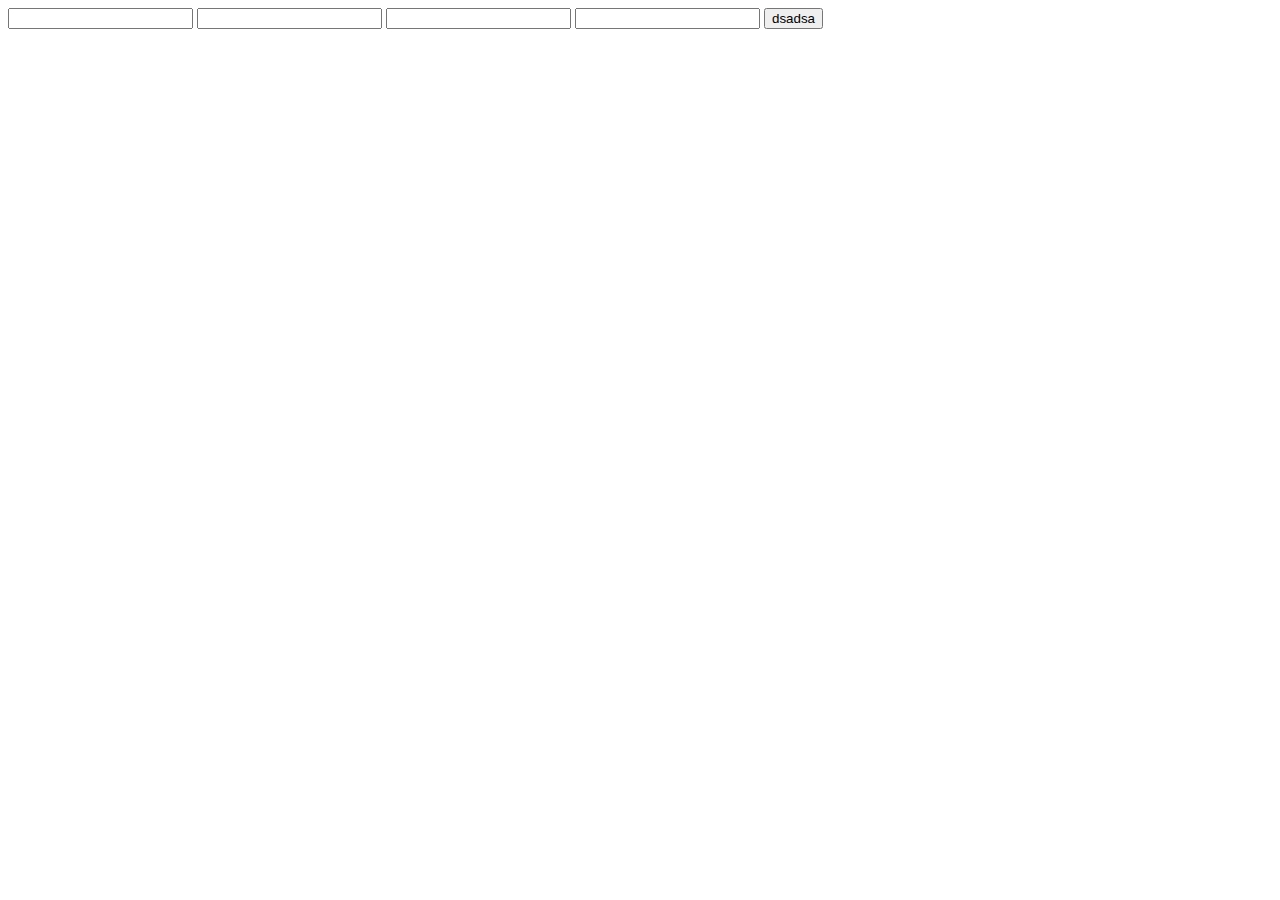
<file: a.html>
<!DOCTYPE html>
<html lang="en">
<head>
  <meta charset="UTF-8">
  <meta name="viewport" content="width=device-width, initial-scale=1.0">
  <title>Document</title>
</head>
<body>
  <form id="ddd">
    <input type="text" name="z">
    <input type="text" name="z">
    <input type="text" name="z">
    <input type="text" name="z">
    <input type="submit" value="dsadsa" />
  </form>
  <script>
    const $form = document.forms.ddd;

    $form.addEventListener('submit',function(e){
      e.preventDefault()
      try{
        if($form.mcode.value.trim() === "") throw "지점코드가 입력되지 않았습니다."
        if($form.sale_date.value.trim() === "") throw "판매일자가 입력되지 않았습니다."
        if($form.pcode.value.trim() === "") throw "피자코드가 입력되지 않았습니다."
        if($form.amount.value.trim() === "") throw "판매수량이 입력되지 않았습니다."

        $form.submit()
      }catch(message){
        alert(message)
      }
    })
    console.log(mcode , sale_date , pcode , amount )
  </script>
</body>
</html>
</file>
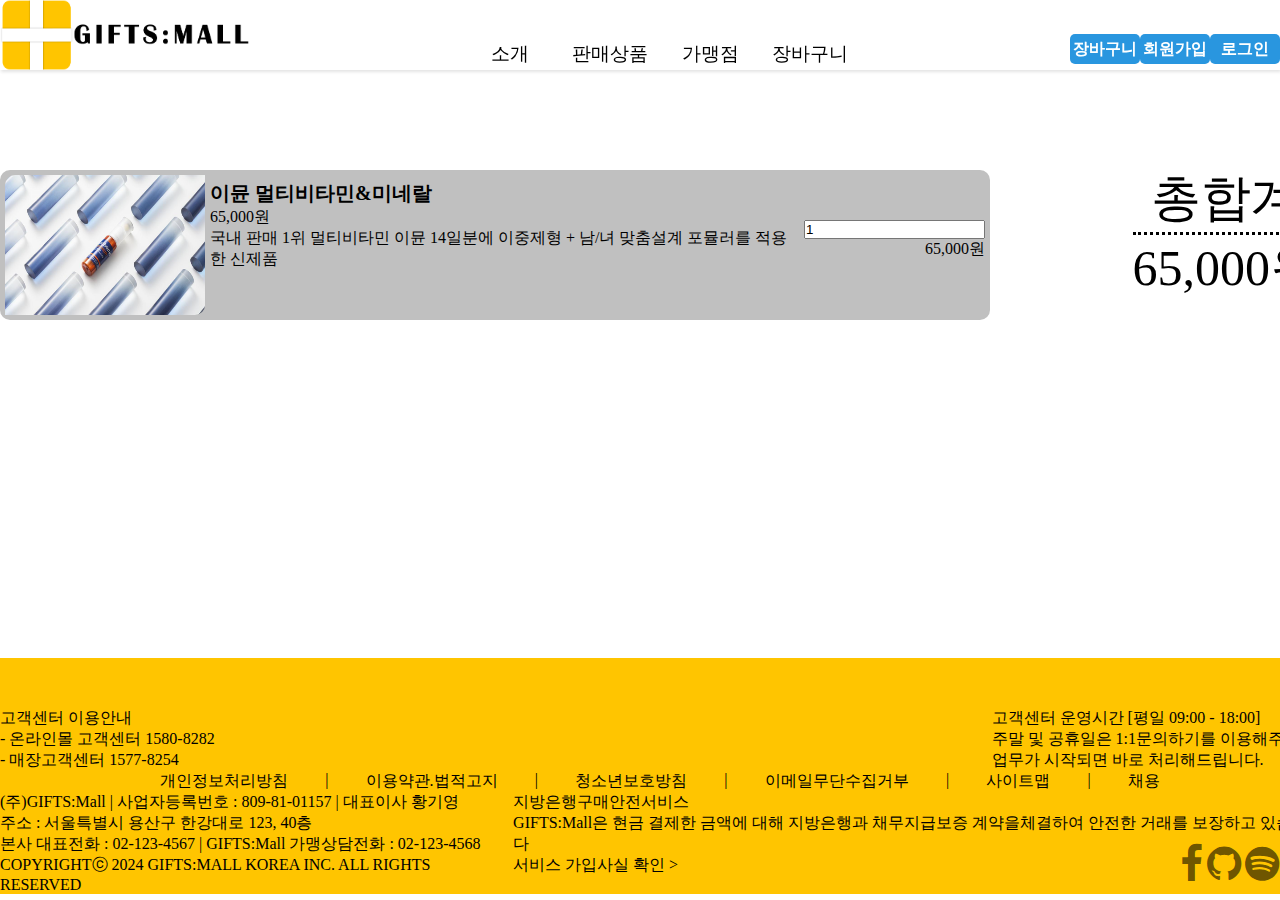
<file: cart.html>
<!DOCTYPE html>
<html lang="en">

<head>
  <meta charset="UTF-8">
  <meta name="viewport" content="width=device-width, initial-scale=1.0">
  <title>Document</title>
  <link rel="stylesheet" href="./선수제공파일/공통/fontawesome/css/font-awesome.css">
  <link rel="stylesheet" href="./assets/css/style.css">
</head>

<body>
  <div id="app">
    <div class="headerBox"></div>
    <header>
      <div class="container">
        <div id="headerLogo">
          <a href="index.html"><img src="./assets/images/logo.png" alt="GIFTSMALL" title="GIFTSMALL"></a>
        </div>
        <nav>
          <ul>
            <li>
              <a href="introduce.html">소개</a>
              <ul class="sub">
                <li>-</li>
                <li>-</li>
              </ul>
            </li>
            <li>
              <a href="#">판매상품</a>
              <ul class="sub">
                <li><a href="all.html">전체상품</a></li>
                <li><a href="hot.html">인기상품</a></li>
              </ul>
            </li>
            <li>
              <a href="#">가맹점</a>
              <ul class="sub">
                <li>-</li>
                <li>-</li>
              </ul>
            </li>
            <li>
              <a href="cart.html">장바구니</a>
              <ul class="sub">
                <li>-</li>
                <li>-</li>
              </ul>
            </li>
          </ul>
        </nav>
        <ul class="util">
          <li><a href="#">장바구니</a></li>
          <li><a href="#">회원가입</a></li>
          <li><a href="#">로그인</a></li>
          <li><a href="#">어드민</a></li>
        </ul>
      </div>
    </header>
    <main>
      <div class="cart">
        <div class="container">
          <div class="C_card">
            <img src="./선수제공파일/A-Module/images/건강식품/1.PNG" alt="건강식품">
            <div class="text">
              <p class="title">이뮨 멀티비타민&미네랄</p>
              <p class="C_pirce">65,000원</p>
              <p class="C_description">국내 판매 1위 멀티비타민 이뮨 14일분에 이중제형 + 남/녀 맞춤설계 포뮬러를 적용한 신제품</p>
            </div>
            <div class="value">
              <input type="number" min="1" value="1">
              <p class="C_allItemPirce">65,000원</p>
            </div>
          </div>
          <div class="C_allPrice">
            <p class="allPriceText">
              총합계
            </p>
            <p>
              65,000원
            </p>
          </div>
        </div>
      </div>
    </main>
    <footer>
      <div class="container">
        <div class="flex">
          <ul>
            <li>고객센터 이용안내</li>
            <li>- 온라인몰 고객센터 1580-8282</li>
            <li>- 매장고객센터 1577-8254</li>
          </ul>
          <ul>
            <li>고객센터 운영시간 [평일 09:00 - 18:00]</li>
            <li>주말 및 공휴일은 1:1문의하기를 이용해주세요.</li>
            <li>업무가 시작되면 바로 처리해드립니다.</li>
          </ul>
        </div>
        <ul class="flex rool">
          <li>개인정보처리방침</li>|
          <li>이용약관.법적고지</li>|
          <li>청소년보호방침</li>|
          <li>이메일무단수집거부</li>|
          <li>사이트맵</li>|
          <li>채용</li>
        </ul>
        <div class="flex">
          <ul>
            <li>(주)GIFTS:Mall | 사업자등록번호 : 809-81-01157 | 대표이사 황기영</li>
            <li>주소 : 서울특별시 용산구 한강대로 123, 40층 </li>
            <li>본사 대표전화 : 02-123-4567 | GIFTS:Mall 가맹상담전화 : 02-123-4568</li>
            <li>COPYRIGHTⓒ 2024 GIFTS:MALL KOREA INC. ALL RIGHTS RESERVED</li>
          </ul>
          <ul>
            <li>지방은행구매안전서비스</li>
            <li>GIFTS:Mall은 현금 결제한 금액에 대해 지방은행과 채무지급보증 계약을체결하여 안전한 거래를 보장하고 있습니다</li>
            <li>서비스 가입사실 확인 ></li>
          </ul>
        </div>
        <div class="sns">
          <ul>
            <li class="fa fa-facebook"></li>
            <li class="fa fa-github"></li>
            <li class="fa fa-spotify"></li>
            <li class="fa fa-twitter"></li>
          </ul>
        </div>
      </div>
    </footer>
  </div>
</body>

</html>
</file>
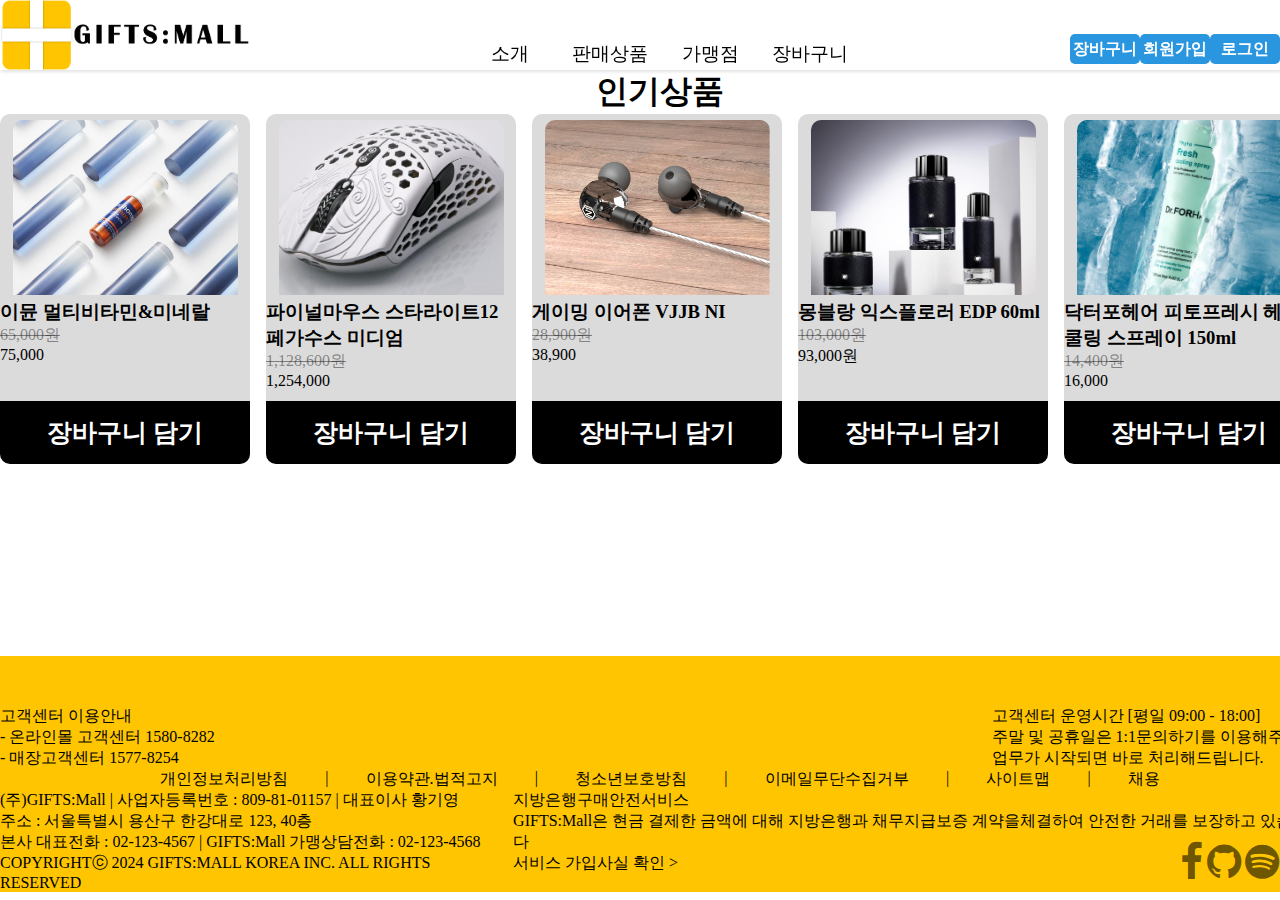
<file: hot.html>
<!DOCTYPE html>
<html lang="en">

<head>
  <meta charset="UTF-8">
  <meta name="viewport" content="width=device-width, initial-scale=1.0">
  <title>Document</title>
  <link rel="stylesheet" href="./선수제공파일/공통/fontawesome/css/font-awesome.css">
  <link rel="stylesheet" href="./assets/css/style.css">
</head>

<body>
  <div id="app">
    <div class="headerBox"></div>
    <header>
      <div class="container">
        <div id="headerLogo">
          <a href="index.html"><img src="./assets/images/logo.png" alt="GIFTSMALL" title="GIFTSMALL"></a>
        </div>
        <nav>
          <ul>
            <li>
              <a href="introduce.html">소개</a>
              <ul class="sub">
                <li>-</li>
                <li>-</li>
              </ul>
            </li>
            <li>
              <a href="#">판매상품</a>
              <ul class="sub">
                <li><a href="all.html">전체상품</a></li>
                <li><a href="hot.html">인기상품</a></li>
              </ul>
            </li>
            <li>
              <a href="#">가맹점</a>
              <ul class="sub">
                <li>-</li>
                <li>-</li>
              </ul>
            </li>
            <li>
              <a href="cart.html">장바구니</a>
              <ul class="sub">
                <li>-</li>
                <li>-</li>
              </ul>
            </li>
          </ul>
        </nav>
        <ul class="util">
          <li><a href="#">장바구니</a></li>
          <li><a href="#">회원가입</a></li>
          <li><a href="#">로그인</a></li>
          <li><a href="#">어드민</a></li>
        </ul>
      </div>
    </header>
    <main>
      <div class="container">
        <h1>인기상품</h1>
        <div class="hotItem">
          <div class="card">
            <img src="./선수제공파일/A-Module/images/건강식품/1.PNG" alt="건강식품 이미지" title="건강식품">
            <h3 class="itemTitle">이뮨 멀티비타민&미네랄</h3>
            <p class="discount">65,000원</p>
            <p class="price">75,000</p>
            <div class="addBtn">장바구니 담기</div>
          </div>
          <div class="card">
            <img src="./선수제공파일/A-Module/images/디지털/4.jpg" alt="디지털 이미지" title="디지털">
            <h3 class="itemTitle">파이널마우스 스타라이트12 페가수스 미디엄</h3>
            <p class="discount">1,128,600원</p>
            <p class="price">1,254,000</p>
            <div class="addBtn">장바구니 담기</div>
          </div>
          <div class="card">
            <img src="./선수제공파일/A-Module/images/팬시/4.PNG" alt="팬시 이미지" title="팬시">
            <h3 class="itemTitle">게이밍 이어폰 VJJB NI</h3>
            <p class="discount">28,900원</p>
            <p class="price">38,900</p>
            <div class="addBtn">장바구니 담기</div>
          </div>
          <div class="card">
            <img src="./선수제공파일/A-Module/images/향수/4.PNG" alt="향수 이미지" title="향수">
            <h3 class="itemTitle">몽블랑 익스플로러 EDP 60ml</h3>
            <p class="discount">103,000원</p>
            <p class="price">93,000원</p>
            <div class="addBtn">장바구니 담기</div>
          </div>
          <div class="card">
            <img src="./선수제공파일/A-Module/images/헤어케어/5.PNG" alt="헤어케어 이미지" title="헤어케어">
            <h3 class="itemTitle">닥터포헤어 피토프레시 헤어쿨링 스프레이 150ml</h3>
            <p class="discount">14,400원</p>
            <p class="price">16,000</p>
            <div class="addBtn">장바구니 담기</div>
          </div>
        </div>
      </div>
    </main>
    <footer>
      <div class="container">
        <div class="flex">
          <ul>
            <li>고객센터 이용안내</li>
            <li>- 온라인몰 고객센터 1580-8282</li>
            <li>- 매장고객센터 1577-8254</li>
          </ul>
          <ul>
            <li>고객센터 운영시간 [평일 09:00 - 18:00]</li>
            <li>주말 및 공휴일은 1:1문의하기를 이용해주세요.</li>
            <li>업무가 시작되면 바로 처리해드립니다.</li>
          </ul>
        </div>
        <ul class="flex rool">
          <li>개인정보처리방침</li>|
          <li>이용약관.법적고지</li>|
          <li>청소년보호방침</li>|
          <li>이메일무단수집거부</li>|
          <li>사이트맵</li>|
          <li>채용</li>
        </ul>
        <div class="flex">
          <ul>
            <li>(주)GIFTS:Mall | 사업자등록번호 : 809-81-01157 | 대표이사 황기영</li>
            <li>주소 : 서울특별시 용산구 한강대로 123, 40층 </li>
            <li>본사 대표전화 : 02-123-4567 | GIFTS:Mall 가맹상담전화 : 02-123-4568</li>
            <li>COPYRIGHTⓒ 2024 GIFTS:MALL KOREA INC. ALL RIGHTS RESERVED</li>
          </ul>
          <ul>
            <li>지방은행구매안전서비스</li>
            <li>GIFTS:Mall은 현금 결제한 금액에 대해 지방은행과 채무지급보증 계약을체결하여 안전한 거래를 보장하고 있습니다</li>
            <li>서비스 가입사실 확인 ></li>
          </ul>
        </div>
        <div class="sns">
          <ul>
            <li class="fa fa-facebook"></li>
            <li class="fa fa-github"></li>
            <li class="fa fa-spotify"></li>
            <li class="fa fa-twitter"></li>
          </ul>
        </div>
      </div>
    </footer>
  </div>
</body>

</html>
</file>
<file: assets/css/style.css>
* {
  margin: 0;
  padding: 0;
  box-sizing: border-box;
  list-style: none;
  text-decoration: none;
  color: inherit;
}

#app {
  width: 100vw;

}

.flex {
  display: flex;
}

.container {
  width: 1320px;
  margin: 0 auto;
}

.headerBox {
  width: 100%;
  height: 70px;
}

header {
  width: 100%;
  height: 70px;
  position: fixed;
  top: 0;
  background-color: white;
  z-index: 100;
  box-shadow: 1px 2px 3px rgba(0, 0, 0, 0.11);
}

#headerLogo img {
  width: 250px;
  height: 70px;
  object-fit: cover;
}

header .container {
  display: flex;
  justify-content: space-between;
  align-items: end;
}

nav {
  margin-bottom: 5px;
}

nav a {
  display: block;
}

nav>ul {
  display: flex;
}

nav ul>li {
  width: 100px;
  height: 30px;
  line-height: 30px;
  text-align: center;
  font-size: 19px;
}

nav ul:hover .sub {
  height: 60px;
}

.sub {
  height: 0;
  overflow: hidden;
  transition: .2s;
}

.util {
  display: flex;
  width: 250px;
  justify-content: space-between;
  margin-bottom: 10px;
}

.util a {
  width: 70px;
  height: 30px;
  line-height: 30px;
  text-align: center;
  display: block;
  background-color: rgb(41, 150, 223);
  color: white;
  font-weight: bold;
  border-radius: 5px;
}

nav .sub a:hover {
  color: white;
}

nav li:hover {
  background-color: rgba(0, 0, 0, 0.5);
}

nav>ul>li:hover>a {
  color: white;
}

.visual {
  width: 100%;
  height: 849px;
  overflow: hidden;
  position: relative;
}

.visual .slide {
  display: flex;
}

.visual .slide li {
  width: 100%;
  height: 100%;
}

.slide {
  width: 400%;
  height: 100%;
  animation: slide 10s infinite linear;
}

@keyframes slide {
  0% {
    margin-left: 0;
  }

  30% {
    margin-left: 0;
  }

  33% {
    margin-left: -100%;
  }

  63% {
    margin-left: -100%;
  }

  66% {
    margin-left: -200%;
  }

  96% {
    margin-left: -200%;
  }

  99% {
    margin-left: -300%;
  }

  99.9999999% {
    margin-left: -300%;
  }
}

.textSlide {
  width: 450px;
  position: absolute;
  top: 200px;
  left: 200px;
  overflow: hidden;
}

.textSlide>ul {
  display: flex;
  width: 400%;
  animation: slide 10s infinite linear;
}

.textSlide li {
  width: 100%;
}

.textSlide ul>li>p:nth-child(1) {
  font-size: 50px;
  font-weight: bold;
  color: white;
  text-shadow: 1px 2px black;
}

.textSlide ul>li>p {
  color: white;
}

.slide:hover {
  animation-play-state: paused;
}

.slide:hover .textSlide>ul {
  animation-play-state: paused;
}

.leftBox {
  display: flex;
  position: absolute;
  top: 45%;
  animation: arrowSlide 10s infinite linear;
  width: 40px;
  height: 40px;
  overflow: hidden;
}

@keyframes arrowSlide {
  0% {
    margin-left: 0;
  }

  30% {
    margin-left: 0;
  }

  33% {
    margin-left: -100%;
  }

  63% {
    margin-left: -100%;
  }

  66% {
    margin-left: -200%;
  }

  96% {
    margin-left: -200%;
  }

  99% {
    margin-left: -300%;
  }

  99.9999999% {
    margin-left: -300%;
  }
}

.arrowSlide {
  width: 400%;
}

.rightBox {
  display: flex;
  position: absolute;
  top: 45%;
  right: 50px;
  animation: arrowSlide 10s infinite linear;
  width: 40px;
  height: 40px;
  overflow: hidden;
}

.left {
  width: 50px;
  height: 50px;
  line-height: 50px;
  text-align: center;
  font-size: 50px;
  font-weight: bold;
  background-color: white;
  cursor: pointer;
}

.right {
  width: 50px;
  height: 50px;
  line-height: 50px;
  text-align: center;
  font-size: 50px;
  font-weight: bold;
  background-color: white;
  cursor: pointer;
  z-index: 10;
}

#l1:checked~.slide {
  animation-delay: -3s;
}

#l1:checked~.slide>.textSlide ul {
  animation-delay: -3s;
}

#l2:checked~.slide {
  animation-delay: -6s;
}

#l2:checked~.slide>.textSlide ul {
  animation-delay: -6s;
}

#l3:checked~.slide {
  animation-delay: -9s;
}

#l3:checked~.slide>.textSlide ul {
  animation-delay: -9s;
}

#r1:checked~.slide {
  animation-delay: 3s;
}

#r1:checked~.slide>.textSlide ul {
  animation-delay: 3s;
}

#r2:checked~.slide {
  animation-delay: 6s;
}

#r2:checked~.slide>.textSlide ul {
  animation-delay: 6s;
}

#r3:checked~.slide {
  animation-delay: 9s;
}

#r3:checked~.slide>.textSlide ul {
  animation-delay: 9s;
}

.contents {
  text-align: center;
}

.sale .container {
  height: 2000px;
  display: flex;
  flex-direction: column;
  align-items: center;
  justify-content: space-around;
}

.grid {
  display: grid;
  grid-template-columns: 150px 260px 260px 260px;
  grid-template-rows: 260px 260px 260px 260px;
  margin: 0 auto;
}

.grid img {
  width: 220px;
  height: 220px;
  object-fit: cover;
  border-radius: 10px;
  box-shadow: 2px 3px 1px rgba(0, 0, 0, 0.158);
}

.notice table {
  width: 100%;
  margin-left: 40px;
}

.notice th {
  padding: 25px;
}

.notice td {
  padding: 25px;
}

.page {
  display: flex;
  width: 300px;
  justify-content: space-between;
  margin: 0 auto;
}

.page>li:hover {
  text-decoration: underline;
  font-weight: bold;
}

.shop h1 {
  margin: 100px 0;
}

.banner {
  display: flex;
  width: 100%;
  justify-content: space-between;
  margin: 50px 0;
}

.banner>li {
  width: 280px;
  height: 280px;
  display: flex;
  flex-direction: column;
  align-items: center;
  justify-content: center;
  transition: .3s;
  border-radius: 10px;
  cursor: pointer;
}

.banner>li:hover {
  background-color: rgba(0, 0, 0, 0.473);
  color: white;
}

.step {
  width: 100%;
  display: flex;
}

.step>li {
  width: calc(100% / 6);
}

footer {
  margin-top: 100px;
  padding-top: 50px;
  width: 100vw;
  background-color: #ffc500;
}

.rool {
  width: 1000px;
  display: flex;
  justify-content: space-between;
}

.rool>li:hover {
  cursor: pointer;
  font-weight: bold;
}

footer .container {
  position: relative;
}

footer .container .flex {
  justify-content: space-between;
  margin: 0 auto;
}

.sns {
  position: absolute;
  right: 0px;
  bottom: 10px;
}

.sns ul li {
  font-size: 40px;
  color: rgba(0, 0, 0, 0.589);
}

.sns ul>li:hover {
  cursor: pointer;
}

.sns li:nth-child(1):hover {
  color: blue;
}

.sns li:nth-child(2):hover {
  color: black;
}

.sns li:nth-child(3):hover {
  color: green;
}

.sns li:nth-child(4):hover {
  color: skyblue;
}

.introText {
  width: 100vw;
  height: 849px;
  background-image: url(../../공통/images/10.jpg);
  background-size: cover;
}

.introText>ul {
  display: flex;
  flex-direction: column;
  gap: 10px;
  color: white;
  font-weight: bold;
  font-size: 35px;
  text-shadow: 1px 2px 3px black;
  background-color: rgba(0, 0, 0, 0.212);
  width: 100%;
  height: 100%;
}

h1 {
  text-align: center;
}

.item {
  display: grid;
  grid-template-columns: 1fr 1fr 1fr 1fr 1fr;
  grid-template-rows: 1fr 1fr 1fr 1fr 1fr;
  gap: 12.5px;
}

.card {
  width: 250px;
  height: 350px;
  border-radius: 10px;
  background-color: rgb(219, 219, 219);
  position: relative;
}

.card img {
  width: 90%;
  height: 50%;
  object-fit: cover;
  border-radius: 10px 10px 0 0;
  margin-left: 5%;
  margin-top: 2.5%;
}

.card .addBtn {
  width: 100%;
  height: 18%;
  background-color: black;
  border-radius: 0 0 10px 10px;
  position: absolute;
  bottom: 0;
  color: white;
  font-size: 25px;
  font-weight: bold;
  display: flex;
  align-items: center;
  justify-content: center;
  cursor: pointer;
}

.discount {
  text-decoration: line-through;
  color: rgba(0, 0, 0, 0.418);
}

.hotItem {
  display: grid;
  grid-template-columns: 1fr 1fr 1fr 1fr 1fr;
  gap: 10px;
  height: calc(100vh - 458px);
}

.cart {
  height: calc(100vh - 412px);
}

.cart .container {
  display: flex;
  position: relative;
}

.C_card {
  width: 75%;
  height: 150px;
  display: flex;
  background-color: rgb(192, 192, 192);
  padding: 5px;
  border-radius: 10px;
  margin-top: 100px;
  position: relative;
}

.C_card img {
  width: 200px;
  height: 100%;
  border-radius: 10px 0 10px 0;
  background-size: cover;
}

.C_card .title {
  font-weight: bold;
  font-size: 20px;
}

.C_card .description {
  position: absolute;
  width: 100%;
}

.C_card .text {
  padding: 5px;
}

.C_card .value {
  padding-top: 45px;
  text-align: right;
}

.C_allPrice {
  font-size: 50px;
  position: absolute;
  top: 95px;
  right: 0;
  text-align: center;
}

.C_allPrice .allPriceText {
  border-bottom: 3px dotted black;
}

.motto {
  height: 800px;
  margin-top: 100px;
  position: relative;
}

.motto ul {
  width: 100%;
  height: 100%;
  display: flex;
  gap: 20px;
}

.motto li {
  flex: 1;
}

.motto li {
  background-size: cover;
  transition: .3s;
}

.dess div {
  display: none;
}

.motto li:nth-child(1) {
  background-image: url(../images/motto1.png);
  height: 100%;
}

.motto li:nth-child(2) {
  background-image: url(../images/motto2.png);
  height: 100%;
}

.motto li:nth-child(3) {
  background-image: url(../images/motto3.png);
  height: 100%;
}

.motto li:nth-child(4) {
  background-image: url(../images/motto4.png);
  height: 100%;
}

.motto li:nth-child(5) {
  background-image: url(../images/motto5.png);
  height: 100%;
}

.bp-one {
  background-position: 0%;
}

.bp-two {
  background-position: 25%;
}

.bp-three {
  background-position: 50%;
}

.bp-four {
  background-position: 75%;
}

.bp-five {
  background-position: 100%;
}

.dess{
  color: white;
  font-size: 25px;
  font-weight: bold;
}

.motto p{
  position: absolute;
  bottom: 0;
  color: white;
  font-size: 30px;
  font-weight: bold;
  display: none;
}

video{
  width: 100%;
  padding: 75px 0;
  position: relative;
}

.control{
  display: flex;
  gap: 8.5px;
}

.control li{
  cursor: pointer;
}


.nolog{
  position: absolute;
  text-align: center;
  padding: 10px;
  border-radius: 10px;
  background-color: #ffc500;
  color: white;
  font-weight: bold;
  text-shadow: 1px 1px 1px black;
  cursor: pointer;
}

dialog{
  display: block;
  height: 800px;
}

.m_body{
  display: flex;
}

.m_body .display{
  width: 45%;
  padding: 2.5%;
  height: 800px;
  overflow: scroll;
}

.m_body .card{
  width: 100%;
}

.m_body .item{
  
}

.control{display: none;}
</file>
